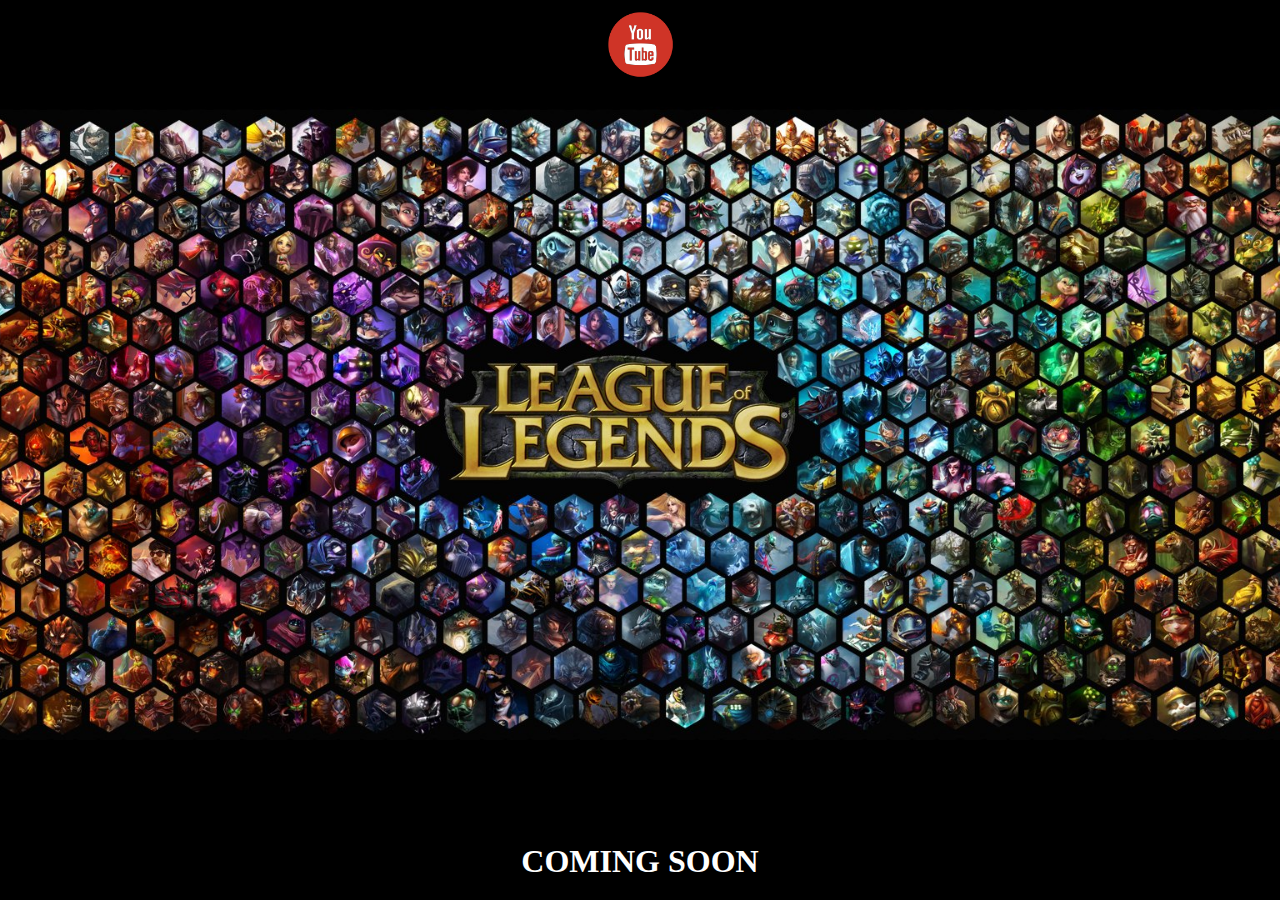
<file: index.html>
<!DOCTYPE html>
<html>
<head>
	<title>COMING SOON - SUTRIX CAMPER</title>
	<style>
		* {
			margin: 0px;
			padding: 0px;
		}
		html, body {
			width: 100%;
			height: 100%;
		}
		.coming {
			background-image: url(lol.jpg);
			background-size: cover;
			background-position: center center;
			background-repeat: no-repeat;
			width: 100%;
			height: 100%;
		}
		.coming .text {
			position: absolute;
			bottom: 20px;
			text-align: center;
			color: #ffffff;
			width: 100%;
		}
		.uchannel {
			text-align: center;
			position: absolute;
			top: 0px;
			left: 0px;
			width: 100%;
			padding: 8px 0;
		}
		.uchannel img{
			width: 72px;
			height: 72px;
			-webkit-transition: all 0.25s ease;
			-moz-transition: all 0.25s ease;
			transition: all 0.25s ease;
			-o-transition: all 0.25s ease;
		}
		.uchannel img:hover {
			-webkit-transform: scale(1.2);
			-moz-transform: scale(1.2);
			-o-transform: scale(1.2);
			transform: scale(1.2);
		}
	</style>
</head>
<body>
	<div class="coming">
		<h1 class="text">COMING SOON</h2>
		<a href="https://www.youtube.com/channel/UCdSyZS-aUCX3rdwJvrbowXg/playlists" class="uchannel">
			<img src="youtube-w.png">
		</a>
	</div>
</body>
</html>
</file>
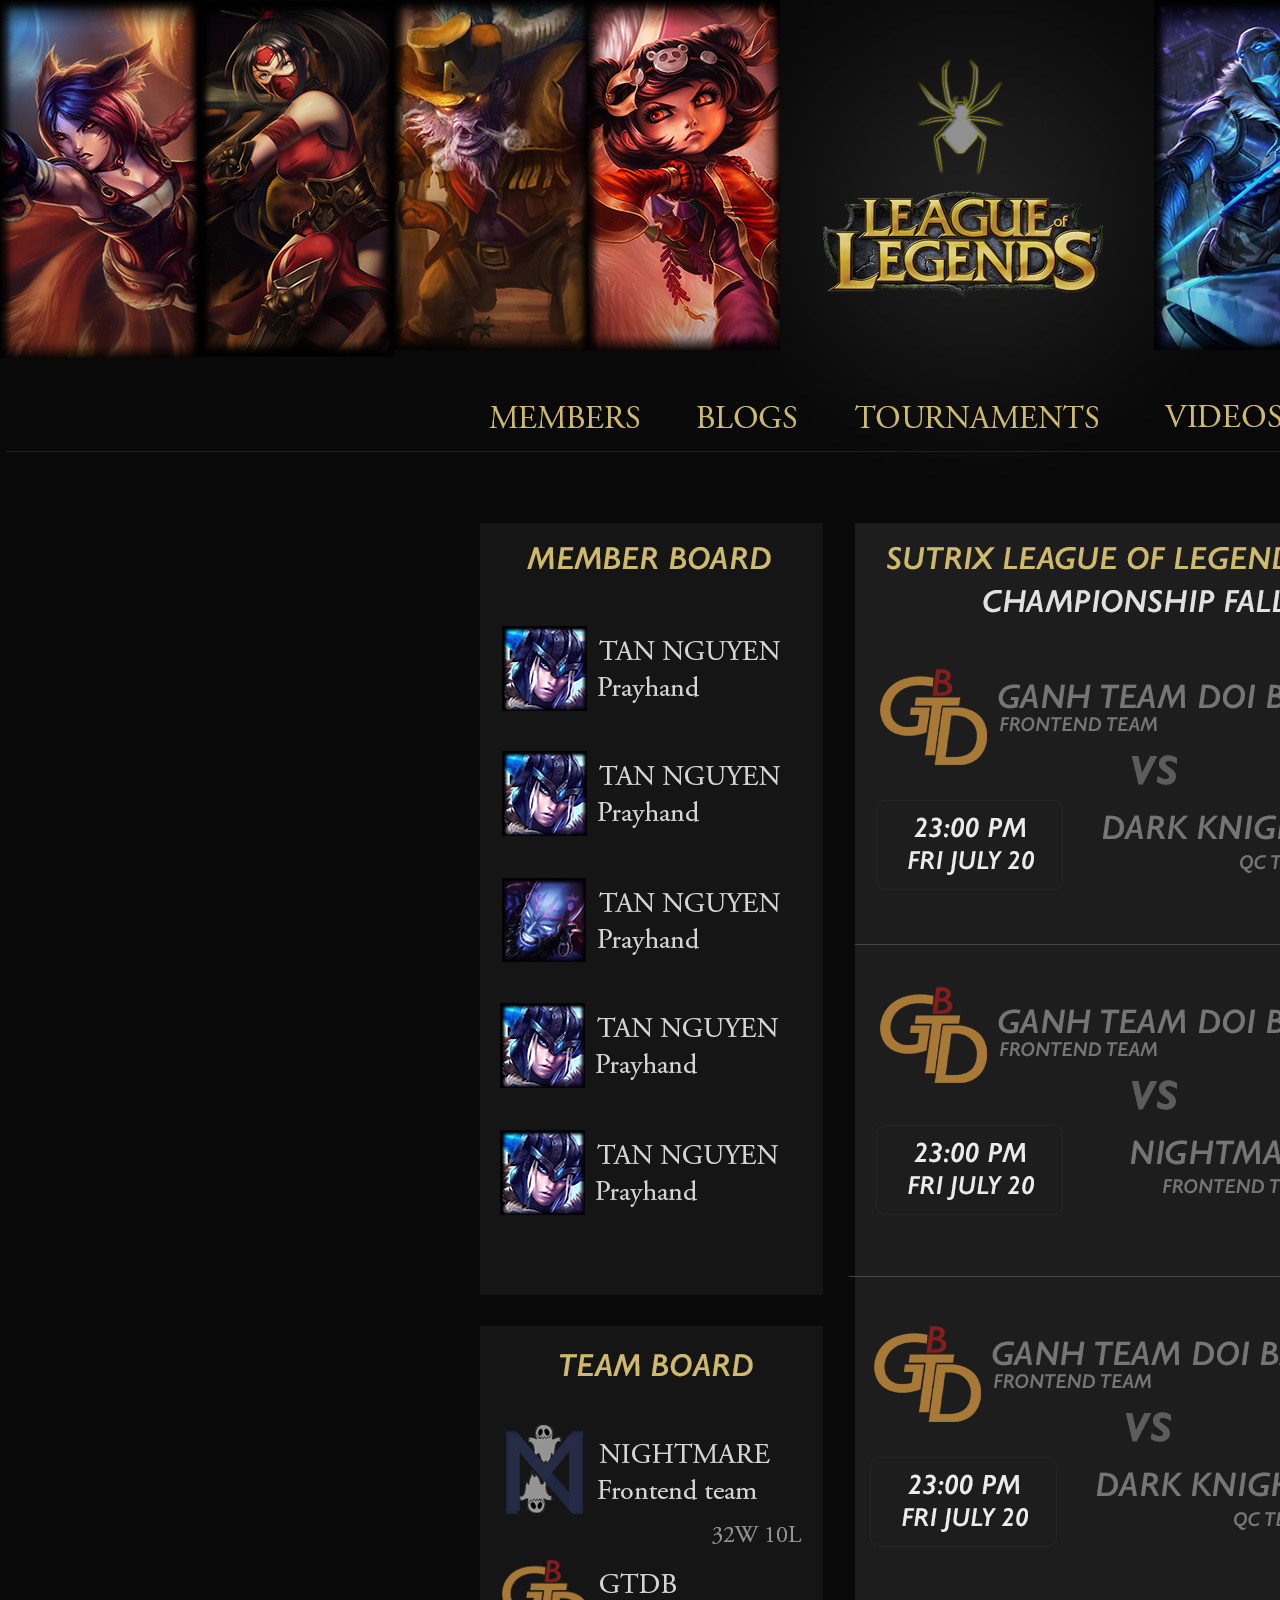
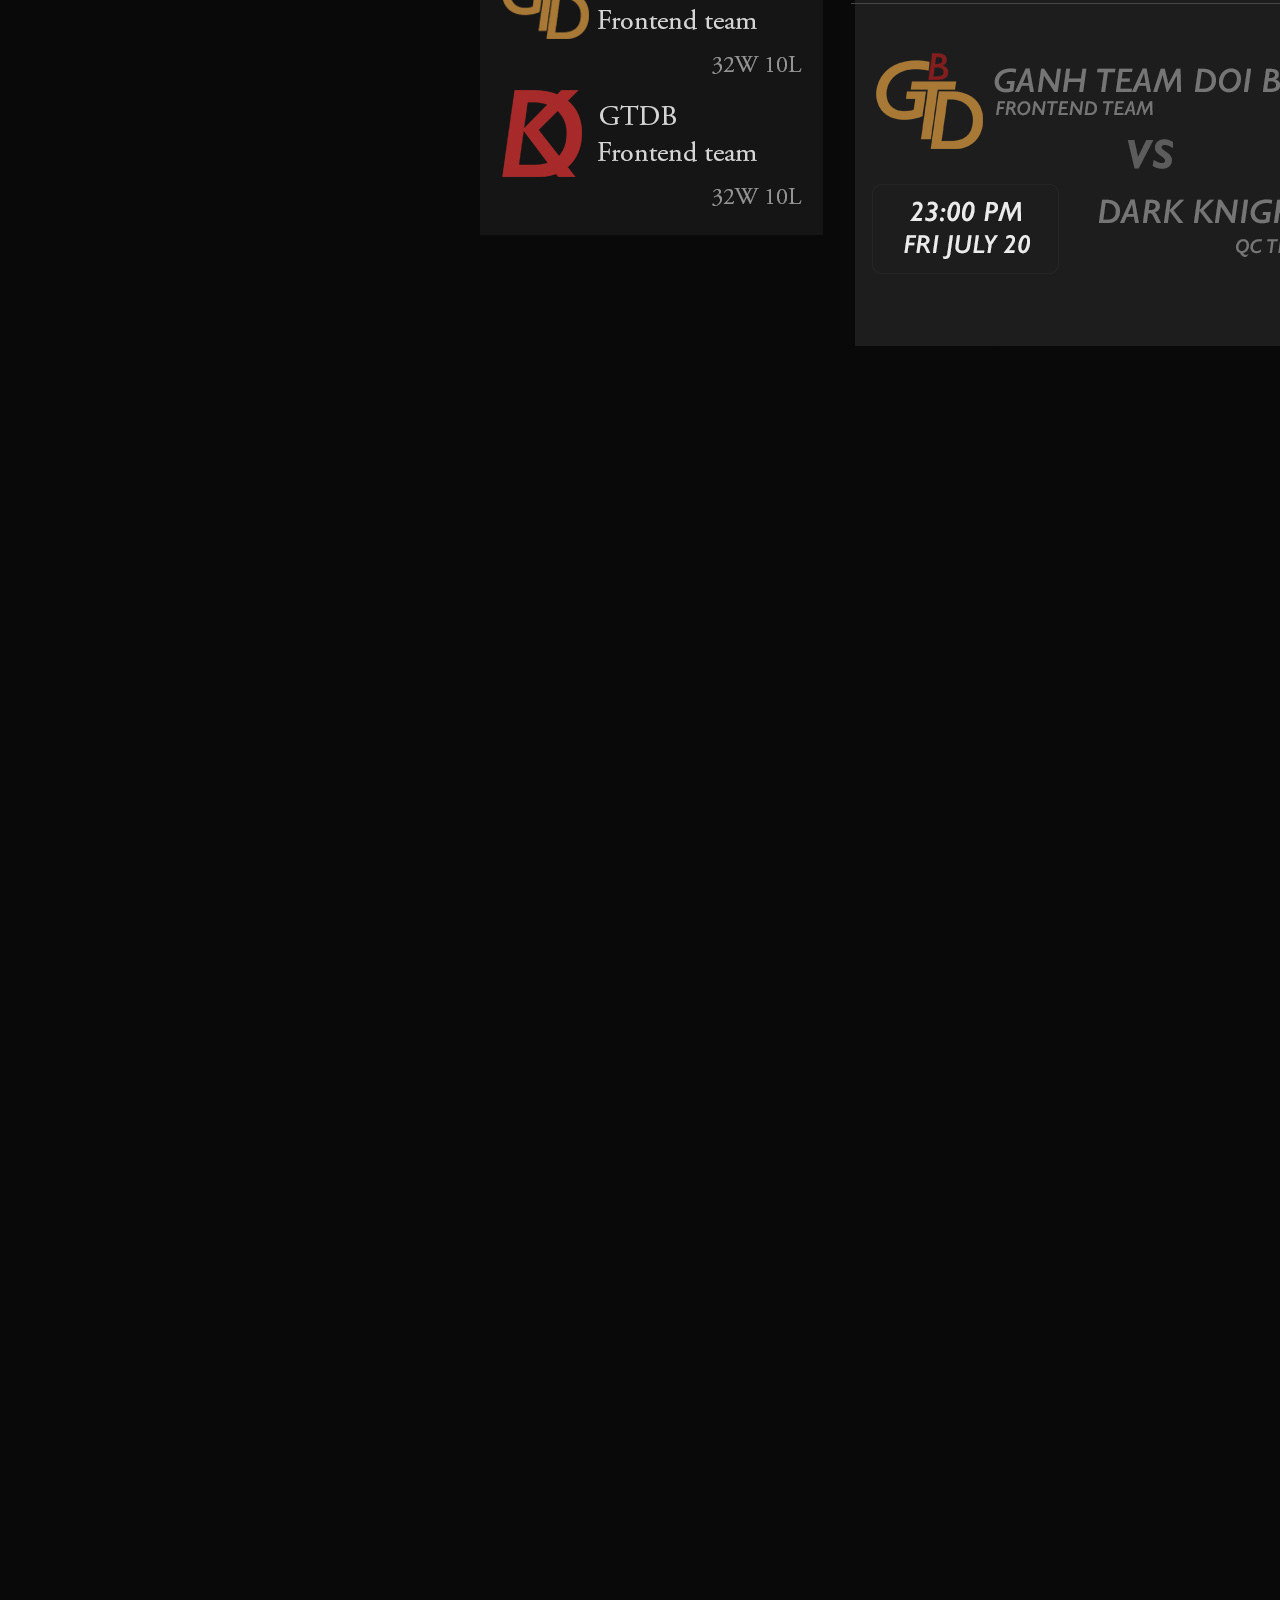
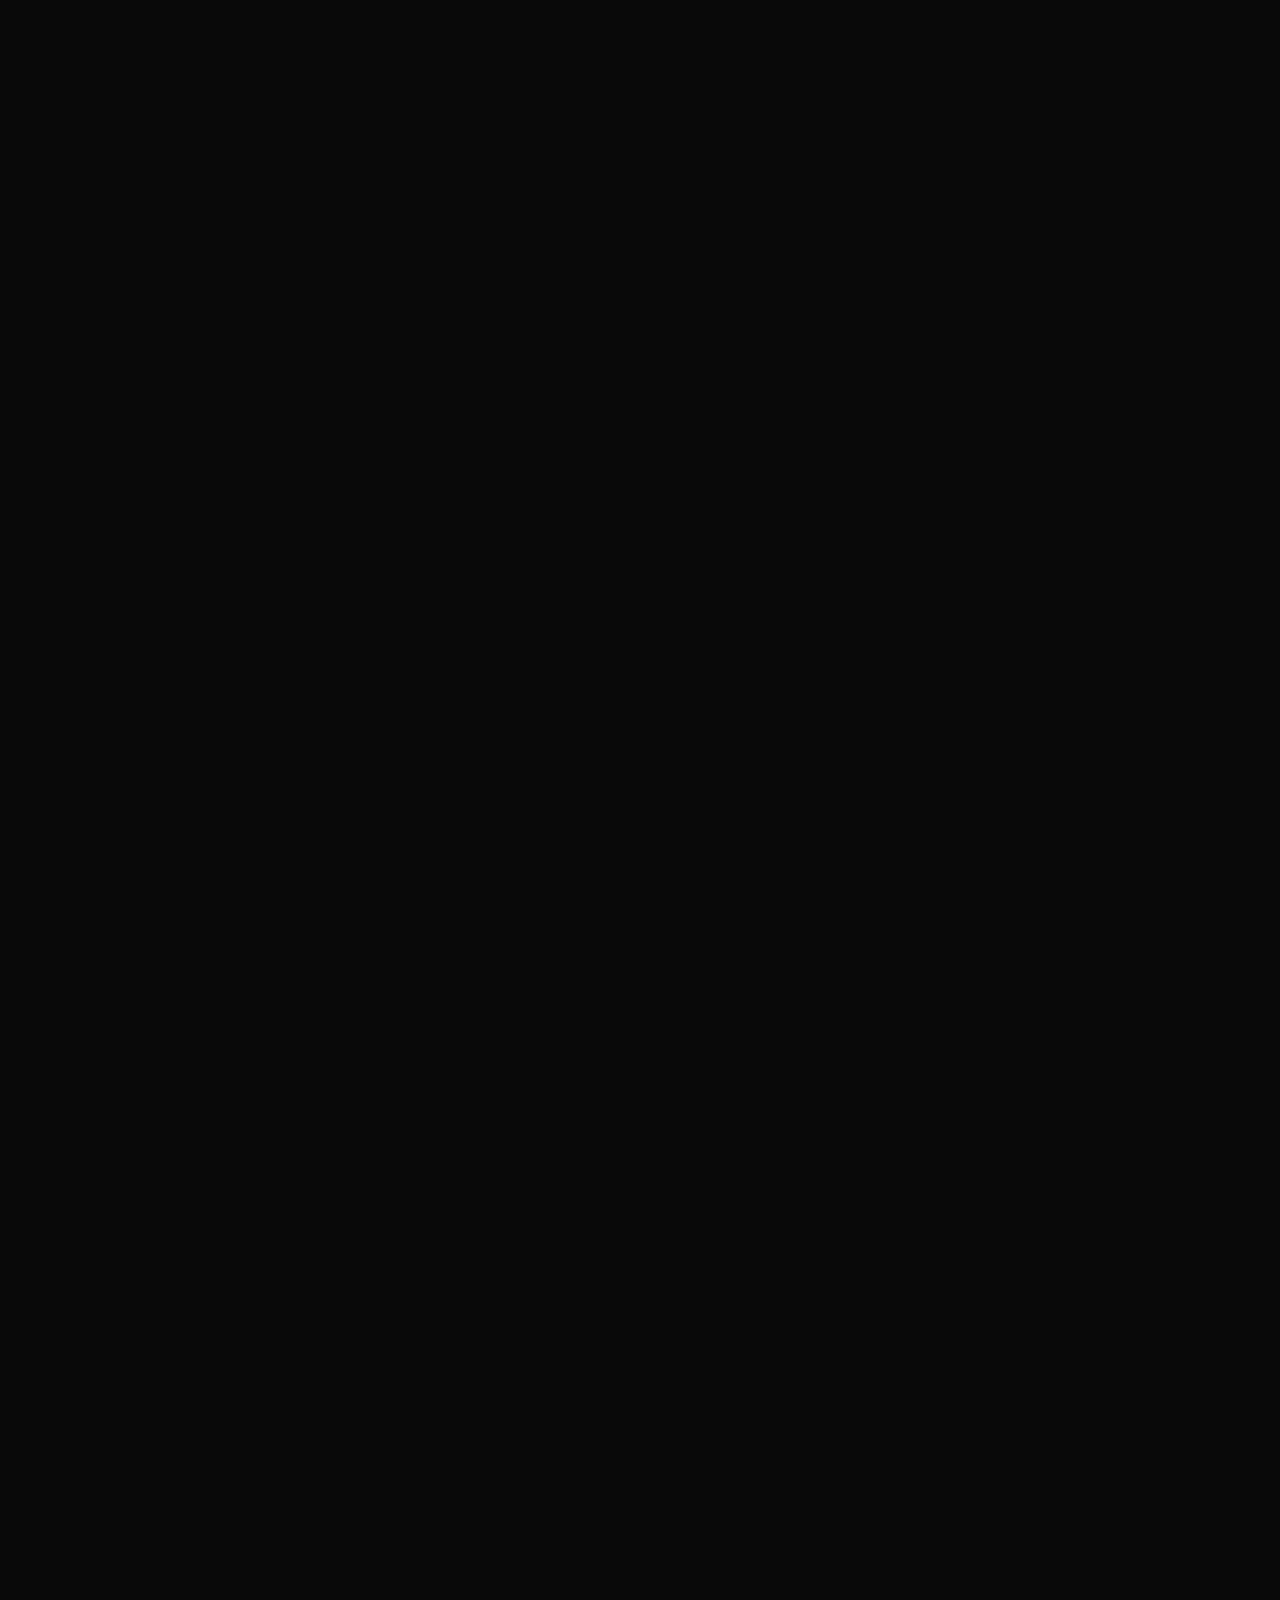
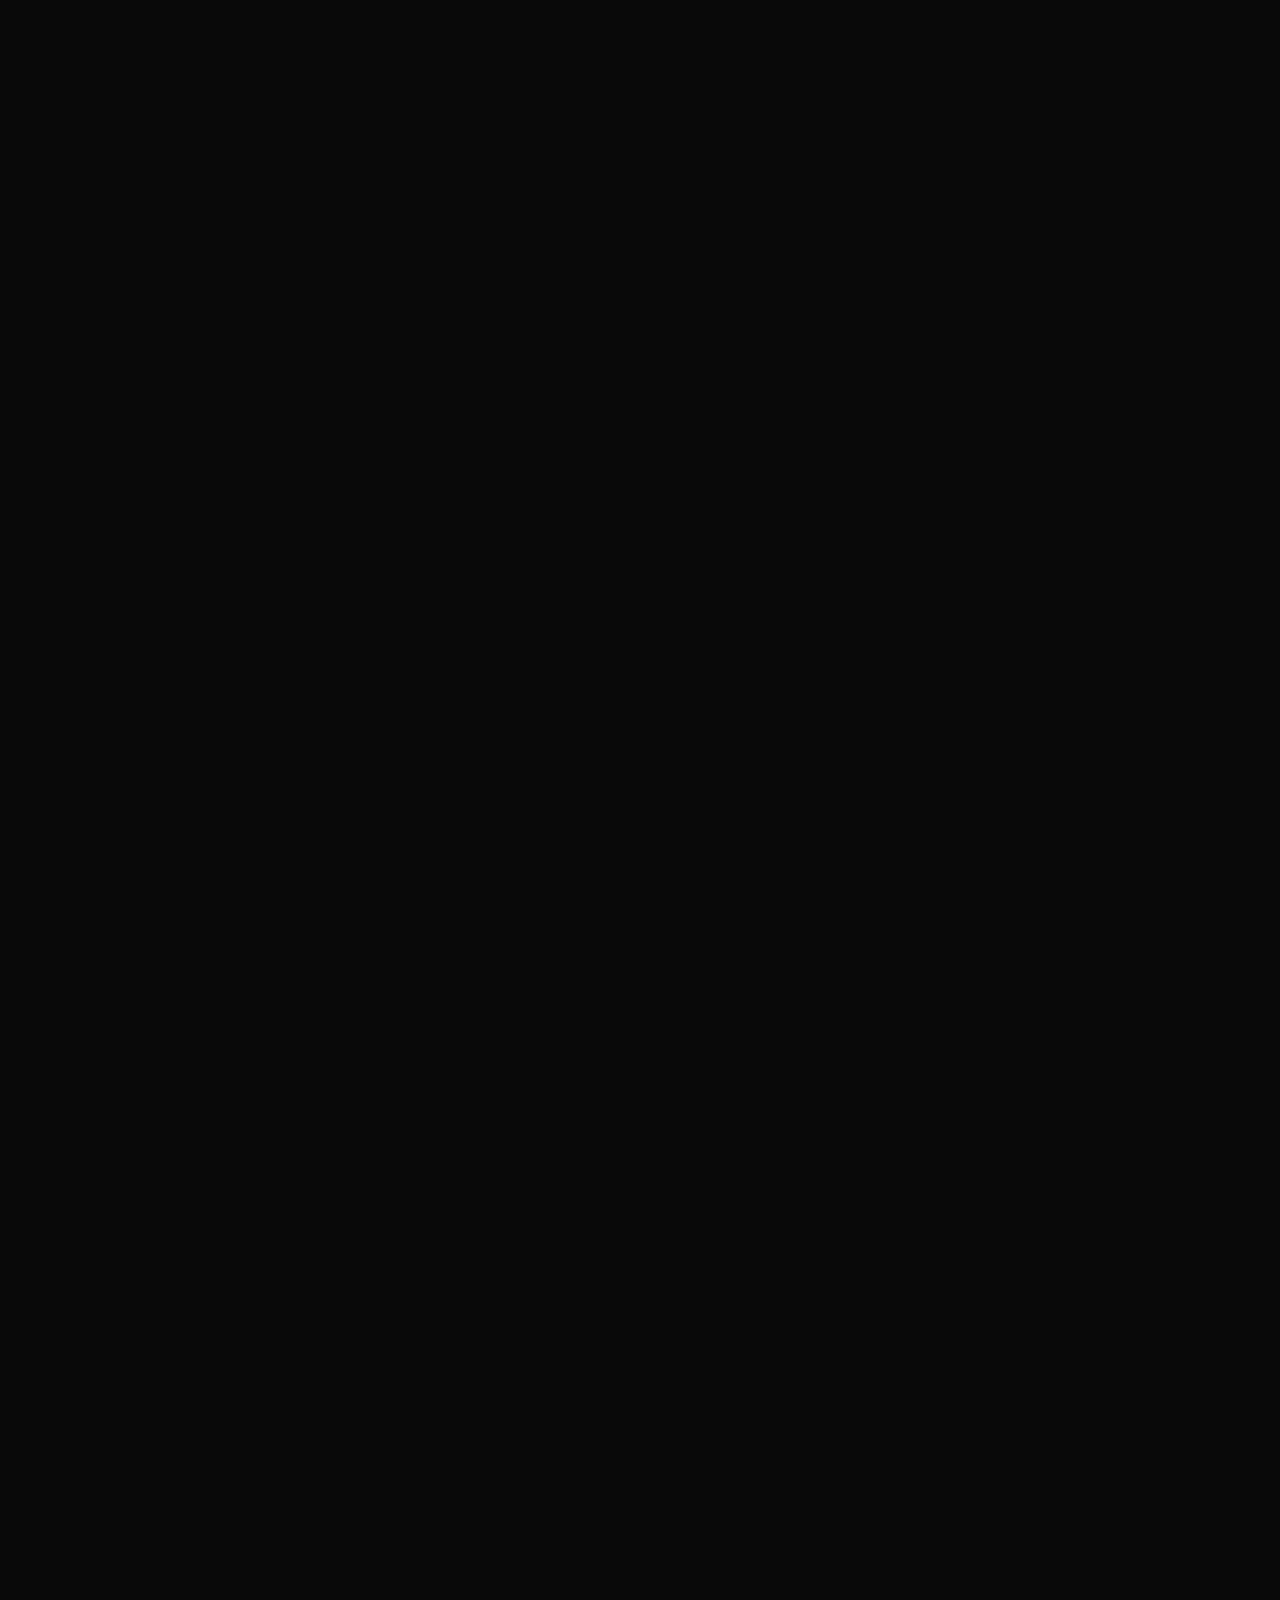
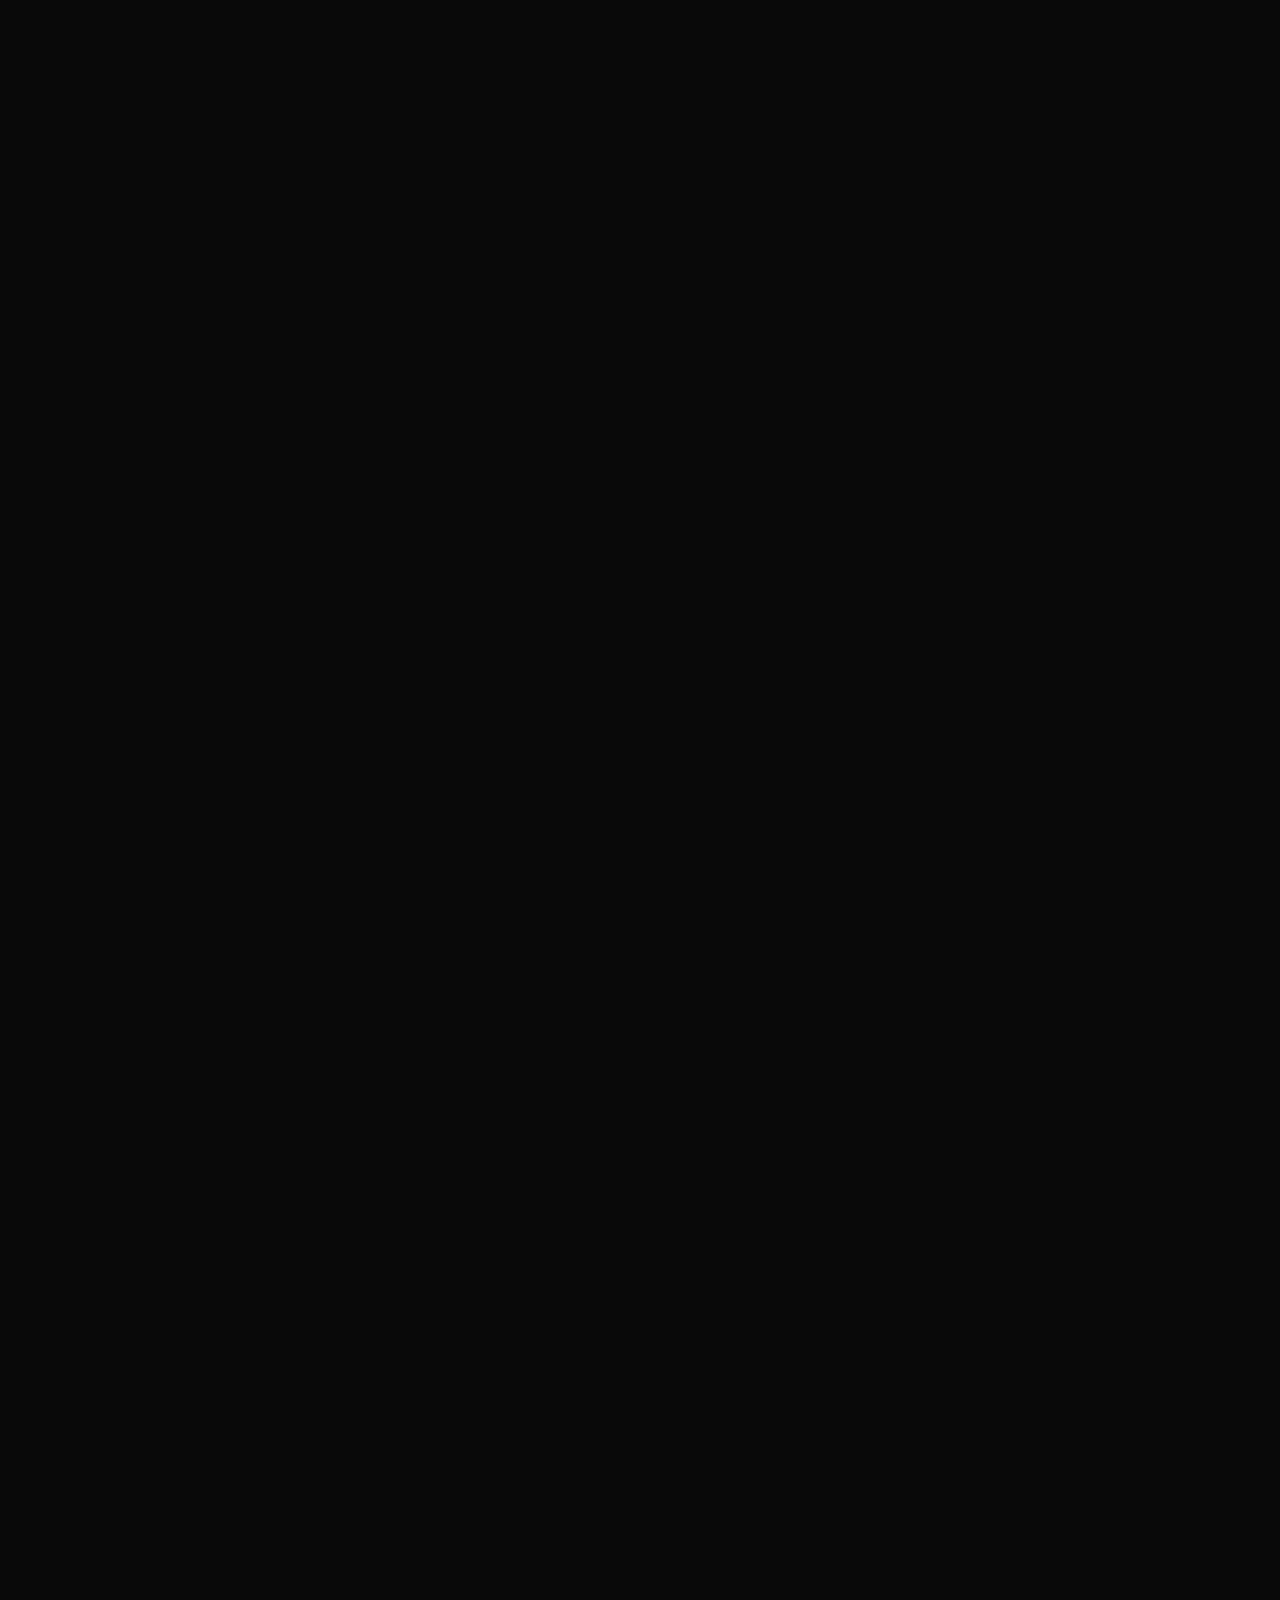
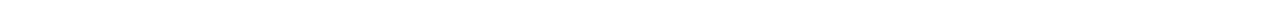
<file: homepage.html>
<!DOCTYPE html>
<html>
<head>
	<title></title>
	<style>
		*{
			padding: 0px;
			margin: 0px;
		}
		body, html {
			width: 100%;
			height: 100%;
		}
	</style>
</head>
<body>
<img src="images/homepage-ver1.jpg">
</body>
</html>
</file>
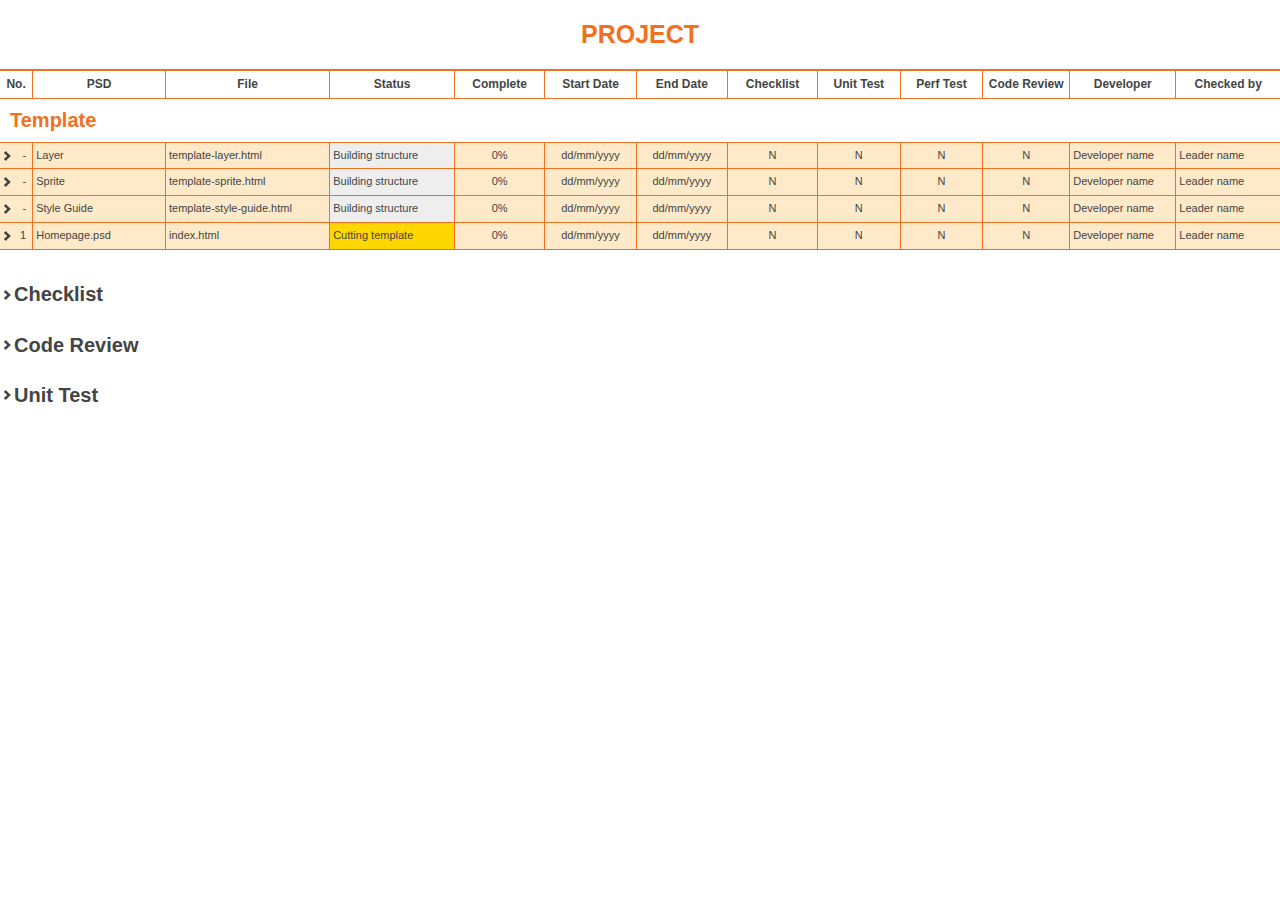
<file: version1/public/sitemap.html>
<!DOCTYPE html>
<html lang="en">
  <head>
    <meta charset="utf-8">
    <link rel="shortcut icon" href="favicon.ico" type="image/x-icon">
    <title>Sitemap</title>
    <style>
      .task {display: none;}
      .task.active {display: table-row;}
      a {display: block; color: #444; text-decoration: none;}
      a:hover {color: #f36f21;}
      *, *:before, *:after {-webkit-box-sizing: border-box; -moz-box-sizing: border-box; box-sizing: border-box;}
      body {margin: 0; font-family: Arial; font-size: 11px; color: #444;}
      table {border-collapse: collapse; border-spacing: 0;}
      .table {width: 100%; margin: 0 auto 20px;}
      .table caption {padding: 20px 10px; font-weight: bold; font-size: 25px; color: #f36f21; text-transform: uppercase;}
      .table tr > th, .table tr > td {padding: 5px 3px; line-height: 1.428571429; vertical-align: top; border-bottom: 1px solid #f36f21;}
      .table thead > tr > th {font-size: 12px;}
      .table thead tr:first-child th {vertical-align: middle; border-top: 2px solid #f36f21;}
      .table .template > td:first-child, .list h2 a {background-image: url([data-uri]); background-repeat: no-repeat; background-position: 4px center;}
      .table .template.active > td:first-child, .list h2 a.active {background-image: url([data-uri]);}
      .table .template > td, .table .template > th {background-color: #fee9c8;}
      .table tr > td, .table tr > th {border-left: 1px solid #f36f21;}
      .table tr > td:first-child, .table tr > th:first-child {border-left: none;}
      .table .title {padding: 7px 10px; border-top: 1px solid #f36f21;}
      .table .title strong {font-size: 20px; color: #f36f21;}
      .table .number {width: 35px; text-align: center;}
      .table td.number {padding-left: 12px; padding-right: 6px; text-align: right;}
      .table .psd {width: 150px;}
      .table .file {width: 200px;}
      .table .status {width: 150px;}
      .table .complete {width: 100px; text-align: center;}
      .table .date {width: 100px; text-align: center;}
      .table .validated {width: 100px; text-align: center;}
      .table .developer {width: 120px;}
      .table .checked-by {width: 120px;}
      .table .template .reading {background-color: #ee82ee;}
      .table .template .building {background-color: #eeeeee;}
      .table .template .waiting {background-color: #ffff00;}
      .table .template .modifying {background-color: #ffa500;}
      .table .template .pending {background-color: #ff8080;}
      .table .template .cutting {background-color: #ffd700;}
      .table .template .integrating {background-color: #00ffff;}
      .table .template .checked {background-color: #9acd32;}
      .table .template .out-of-scope {background-color: #969696;}
      .list {overflow: hidden;}
      .list h2 a {padding: 0 6px 0 14px; font-size: 20px; }
      .list h2 a.active {color: #f36f21;}
      .list .content {padding: 7px 10px;}
      .list .col {float: left; width: 50%;}
      .list .col dt {font-size: 12px; font-weight: bold; padding: 0 0 10px 0;}
      .list .col dd {display: list-item; list-style-type: disc; font-size: 11px; padding: 3px 0;}
      .list .col a {display: inline;}
    </style>
    <script src="js/modernizr.js"></script>
    <script src="js/libs.js"></script>
    <script>
      $(document).ready(function(){
        $('.template').click(function(){
          $(this).closest('tr').toggleClass('active').nextUntil('.template').filter('.task').toggleClass('active');
        }).find('.status').each(function(){
          switch($(this).text()){
            case 'Reading specification':
              $(this).addClass('reading');
              break;
            case 'Building structure':
            case 'Building function':
              $(this).addClass('building');
              break;
            case 'Waiting for PSD':
              $(this).addClass('waiting');
              break;
            case 'Modifying follow new PSD':
              $(this).addClass('modify');
              break;
            case 'Pending for information':
              $(this).addClass('pending');
              break;
            case 'Cutting template':
              $(this).addClass('cutting');
              break;
            case 'Integrating template':
              $(this).addClass('integrating');
              break;
            case 'Checked and validated':
              $(this).addClass('checked');
              break;
            case 'Out of scope':
              $(this).addClass('out-of-scope');
              break;
          }
        });
        $('.list .content').hide();
        $('.list h2 a').click(function(){
          $(this).toggleClass('active').closest('h2').next('.content').slideToggle();
        });
      });
    </script>
  </head>
  <body>
    <table class="table">
      <caption>Project</caption>
      <thead>
        <tr>
          <th class="number">No.</th>
          <th class="psd">PSD</th>
          <th class="file">File</th>
          <th title="Reading specification
Building structure
Waiting for PSD
Modifying follow new PSD
Pending for information
Cutting template
Integrating template
Checked and validated
Out of scope" class="status">Status</th>
          <th class="complete">Complete</th>
          <th class="date">Start Date</th>
          <th class="date">End Date</th>
          <th class="validated">Checklist</th>
          <th class="validated">Unit Test</th>
          <th class="validated">Perf Test</th>
          <th class="validated">Code Review</th>
          <th class="developer">Developer</th>
          <th class="checked-by">Checked by</th>
        </tr>
      </thead>
      <tbody>
        <tr>
          <td colspan="13" class="title"><strong>Template</strong></td>
        </tr>
        <tr class="template">
          <td class="number">-</td>
          <td class="psd">Layer</td>
          <td class="file"><a href="template-layer.html">template-layer.html</a></td>
          <td class="status">Building structure</td>
          <td class="complete">0%</td>
          <td class="date">dd/mm/yyyy</td>
          <td class="date">dd/mm/yyyy</td>
          <td class="validated">N</td>
          <td class="validated">N</td>
          <td class="validated">N</td>
          <td class="validated">N</td>
          <td class="developer">Developer name</td>
          <td class="checked-by">Leader name</td>
        </tr>
        <tr class="template">
          <td class="number">-</td>
          <td class="psd">Sprite</td>
          <td class="file"><a href="template-sprite.html">template-sprite.html</a></td>
          <td class="status">Building structure</td>
          <td class="complete">0%</td>
          <td class="date">dd/mm/yyyy</td>
          <td class="date">dd/mm/yyyy</td>
          <td class="validated">N</td>
          <td class="validated">N</td>
          <td class="validated">N</td>
          <td class="validated">N</td>
          <td class="developer">Developer name</td>
          <td class="checked-by">Leader name</td>
        </tr>
        <tr class="template">
          <td class="number">-</td>
          <td class="psd">Style Guide</td>
          <td class="file"><a href="template-style-guide.html">template-style-guide.html</a></td>
          <td class="status">Building structure</td>
          <td class="complete">0%</td>
          <td class="date">dd/mm/yyyy</td>
          <td class="date">dd/mm/yyyy</td>
          <td class="validated">N</td>
          <td class="validated">N</td>
          <td class="validated">N</td>
          <td class="validated">N</td>
          <td class="developer">Developer name</td>
          <td class="checked-by">Leader name</td>
        </tr>
        <tr class="template">
          <td class="number">1</td>
          <td class="psd">Homepage.psd</td>
          <td class="file"><a href="index.html">index.html</a></td>
          <td class="status">Cutting template</td>
          <td class="complete">0%</td>
          <td class="date">dd/mm/yyyy</td>
          <td class="date">dd/mm/yyyy</td>
          <td class="validated">N</td>
          <td class="validated">N</td>
          <td class="validated">N</td>
          <td class="validated">N</td>
          <td class="developer">Developer name</td>
          <td class="checked-by">Leader name</td>
        </tr>
        <tr class="task">
          <td colspan="3">Comment for task 1</td>
          <td class="status">Cutting template</td>
          <td class="complete">0%</td>
          <td class="date">dd/mm/yyyy</td>
          <td class="date">dd/mm/yyyy</td>
          <td class="validated">N</td>
          <td class="validated">N</td>
          <td class="validated">N</td>
          <td class="validated">N</td>
          <td class="developer">Developer name</td>
          <td class="checked-by">Leader name</td>
        </tr>
        <tr class="task">
          <td colspan="3">Comment for task 2</td>
          <td class="status">Cutting template</td>
          <td class="complete">0%</td>
          <td class="date">dd/mm/yyyy</td>
          <td class="date">dd/mm/yyyy</td>
          <td class="validated">N</td>
          <td class="validated">N</td>
          <td class="validated">N</td>
          <td class="validated">N</td>
          <td class="developer">Developer name</td>
          <td class="checked-by">Leader name</td>
        </tr>
      </tbody>
    </table>
    <article class="list">
      <h2><a href="javascript:void(0);">Checklist</a></h2>
      <div class="content">
        <div class="col">
          <dl>
            <dt>Top Rules</dt>
            <dd>You must report project status and timing daily</dd>
            <dd>You must follow Git rules</dd>
            <dd>You must follow Code conventions</dd>
            <dd>You must not copy and paste code, only use source code manager has approved</dd>
            <dd>You must perform functional test of your code, do boundary and branch test</dd>
            <dd>You must follow design, storyboard, requirement and schedule provided by manager</dd>
            <dd>If requirement is not 100% clear, you must ask, never assume</dd>
            <dd>Raise issue to manager as soon as possible</dd>
            <dd>Do not copy or send code offsite, all code is owned by Sutrix client</dd>
            <dd>Never test on client’s production environment</dd>
            <dd>Golden rule: Complete your work on time with high quality</dd>
          </dl>
          <dl>
            <dt>General</dt>
            <dd>The page is validated by W3C</dd>
            <dd>The page is checked on big screen resolution</dd>
            <dd>The page is checked on supported browsers</dd>
            <dd>The links and buttons should have rollover effects</dd>
            <dd>Put CSS at top</dd>
            <dd>Put Javascript at bottom</dd>
            <dd>Using CSS Sprite for images</dd>
            <dd>Check Y!Slow / PageSpeed tool at least grade B</dd>
            <dd>Create libraries for special text fonts, images, banners and backgrounds</dd>
            <dd>No Javascript error message on supported browsers</dd>
            <dd>The forms must have validation functions</dd>
            <dd>Input restriction follow the requirements in the storyboard</dd>
            <dd>Avoid script inside HTML file, use external JS file</dd>
            <dd>Flash detection is required</dd>
          </dl>
          <dl>
            <dt>Working Space</dt>
            <dd>Draft files must be removed at the end of day</dd>
            <dd>Files are placed in the correspondent folders</dd>
            <dd>Source code must be committed to GIT</dd>
          </dl>
        </div>
        <div class="col">
          <dl>
            <dt>Source Code</dt>
            <dd>Source code must not contain any words related to Sutrixmedia</dd>
            <dd>No Sutrix text in source code</dd>
            <dd>No Vietnamese text in source code</dd>
            <dd>No Developer Name or Email in source code</dd>
          </dl>
          <dl>
            <dt>HTML Source</dt>
            <dd>The structure supports dynamic content</dd>
            <dd>The HTML code is well structured and semantic</dd>
            <dd>Do not scale images in HTML</dd>
            <dd>Each image has a relevant ALT attribute</dd>
            <dd>Each link and input button has a relevant TITLE attribute</dd>
            <dd>Favicon is set on each page</dd>
            <dd>Each page has a unique title</dd>
            <dd>Avoid using TABLE tag, should be change to DIV tag</dd>
            <dd>Contact and meeting information use microformats</dd>
            <dd>For .Net project: use one form, prefer CLASS selector than ID selector</dd>
          </dl>
          <dl>
            <dt>CSS Source</dt>
            <dd>Make sure the page has CSS print</dd>
            <dd>Each section in the CSS file must have comment</dd>
            <dd>CSS code is well structured and avoid CSS hack</dd>
            <dd>Avoid using @import, !important</dd>
          </dl>
          <dl>
            <dt>JavaScript Source</dt>
            <dd>Global objects should exist in namespaces</dd>
            <dd>Variables and functions should be declared before used</dd>
            <dd>Remove unused variables and functions</dd>
            <dd>Avoid using eval / classic alert function</dd>
            <dd>Use GET method for Ajax request</dd>
            <dd>Ajax call should have loading icon</dd>
            <dd>Include necessary JS file only</dd>
          </dl>
        </div>
      </div>
    </article>
    <article class="list">
      <h2><a href="javascript:void(0);">Code Review</a></h2>
      <div class="content">
        <div class="col">
          <dl>
            <dt>HTML Source</dt>
            <dd>Check for layout, alignment, spacing, padding</dd>
            <dd>Code does not contain inline JavaScript event listeners</dd>
            <dd>Code does not contain inline style attributes</dd>
            <dd>Code does not contain deprecated elements &amp; attributes</dd>
            <dd>Code does not use all caps or all lowercase title</dd>
            <dd>Page begins with a valid DTD (HTML5 doctype)</dd>
            <dd>Code is indented using 2 spaces</dd>
            <dd>Code is semantic</dd>
            <dd>Tags and attributes are in lowercase</dd>
            <dd>Tags are closed and nested properly</dd>
            <dd>Tables are only used to display tabular data</dd>
            <dd>Element IDs are unique</dd>
            <dd>Code validates against the W3C validator</dd>
            <dd>Code validates against WCAG level 2</dd>
            <dd>Form elements are paired with labels elements containing the for attribute</dd>
            <dd>Form label / input pairs are wrapped with a block level element</dd>
            <dd>Forms are logically arranged within fieldsets</dd>
            <dd>Page has a proper outline (H1-H6 order)</dd>
            <dd>Alt attributes exist on all img elements</dd>
            <dd>Events and styles applied to :hover are also applied to :focus</dd>
            <dd>Tabindex order is logical and intuitive</dd>
            <dd>Appropriate use of HTML inputs (e.g. email, phone) to trigger corresponding on-screen keyboards</dd>
          </dl>
          <dl>
            <dt>CSS Source</dt>
            <dd>Consistent naming conventions are used</dd>
            <dd>CSS validates against the W3C validator</dd>
            <dd>CSS sprites are used to combine images</dd>
            <dd>CSS shorthand is used for properties that support it</dd>
          </dl>
          <dl>
            <dt>Code Review Tools</dt>
            <dd>DOM Monster bookmarklet @ <a href="http://mir.aculo.us/dom-monster" target="_blank">http://mir.aculo.us/dom-monster</a></dd>
            <dd>Link Checker @ <a href="http://validator.w3.org/checklink" target="_blank">http://validator.w3.org/checklink</a></dd>
            <dd>HTML: W3C HTML validator @ <a href="http://validator.w3.org" target="_blank">http://validator.w3.org</a></dd>
            <dd>CSS: W3C CSS validator @ <a href="http://jigsaw.w3.org/css-validator" target="_blank">http://jigsaw.w3.org/css-validator</a></dd>
            <dd>CSS: CSSLint @ <a href="http://csslint.net" target="_blank">http://csslint.net</a></dd>
            <dd>JavaScript: JSLint @ <a href="http://www.jslint.com" target="_blank">http://www.jslint.com</a></dd>
            <dd>JavaScript: JSHint @ <a href="http://www.jshint.com" target="_blank">http://www.jshint.com</a></dd>
            <dd>Performance: YSlow @ <a href="http://developer.yahoo.com/yslow" target="_blank">http://developer.yahoo.com/yslow</a></dd>
            <dd>Performance: PageSpeed @ <a href="https://developers.google.com/speed/pagespeed" target="_blank">https://developers.google.com/speed/pagespeed</a></dd>
            <dd>Accessibility: CynthiaSays @ <a href="http://www.cynthiasays.com" target="_blank">http://www.cynthiasays.com</a></dd>
            <dd>Accessibility: AChecker @ <a href="http://achecker.ca/checker/index.php" target="_blank">http://achecker.ca</a></dd>
          </dl>
        </div>
        <div class="col">
          <dl>
            <dt>JavaScript Source</dt>
            <dd>No syntax/runtime errors and warnings in the code</dd>
            <dd>No deprecated functions in the code</dd>
            <dd>A method should not be larger than 40 lines of code. The basic idea is always a function should be viewable in single screen without scrolling</dd>
            <dd>Check that each function is doing only a single thing. That is never function named createCustomer should delete the existing customer and create it again</dd>
            <dd>Always try to initialize the variable before using that in a function</dd>
            <dd>Always try to use constants in the left hand side of the comparison. That is instead of doing if (variable == 2) always use if (2 == variable)</dd>
            <dd>If function returns something, there is a return method in all cases</dd>
            <dd>Make sure user input is checked for value</dd>
            <dd>No magic numbers. There should be no magic numbers like 6, 10, etc… Any numbers like this should be define as a constant. And Constants should be well commented about the purpose</dd>
            <dd>Always try to have unit test for the new piece of code. In ideal condition we should have 100% unit test coverage</dd>
            <dd>No functions or variables in the global namespace</dd>
            <dd>Write efficient code, especially in loops</dd>
            <dd>Don't append to the DOM in a loop. If possible do not read from it. It’s slow</dd>
            <dd>Keep style in css, use classes</dd>
            <dd>Use the best jQuery selector if possible</dd>
            <dd>Don't select an object in jQuery more than once, use chaining or put it in a variable</dd>
            <dd>Minimize http requests</dd>
            <dd>Validate user input before making http requests</dd>
            <dd>Don't use jQuery $.each</dd>
            <dd>Handle specific errors</dd>
            <dd>Provide the user with enough info to remedy the situation when errors occur if possible</dd>
            <dd>Don't put an else right after a return. Delete the else, it's unnecessary and increases indentation level</dd>
            <dd>Use two spaces for indentation</dd>
            <dd>When fixing a problem, check to see if the problem occurs elsewhere in the same file, and fix it everywhere if possible</dd>
            <dd>End the file with a newline</dd>
            <dd>Declare local variables as near to their use as possible</dd>
            <dd>Do not compare x == true or x == false. Use (x) or (!x) instead. x == true, in fact, is different from if (x)! Compare objects to null, numbers to 0 or strings to "" if there is chance for confusion</dd>
            <dd>Make sure that your code doesn't generate any strict JavaScript warnings, such as duplicate variable declaration, mixing return; with return value; and undeclared variables or members</dd>
            <dd>Use [value1, value2] to create a JavaScript array in preference to using new Array(value1, value2)</dd>
            <dd>Use {key1: value1, key2: value2} to create a JavaScript object</dd>
            <dd>If having defined a constructor you need to assign default properties it is preferred to assign an object literal to the prototype property</dd>
            <dd>Use regular expressions, but use them wisely</dd>
            <dd>Code has been run through JSLint @ <a href="http://jslint.com" target="_blank">http://jslint.com</a> or JSHint @ <a href="http://jshint.com" target="_blank">http://jshint.com</a></dd>
          </dl>
        </div>
      </div>
    </article>
    <article class="list">
      <h2><a href="javascript:void(0);">Unit Test</a></h2>
      <div class="content">
        <div class="col">
          <dl>
            <dt>HTML</dt>
            <dd>Test on cross browsers</dd>
            <dd>Test on different resolutions</dd>
            <dd>Test on real devices</dd>
            <dd>Test on CSS disabled</dd>
            <dd>Use HTMLHint</dd>
          </dl>
          <dl>
            <dt>CSS</dt>
            <dd>Check pixel perfect</dd>
            <dd>Use CSSLint</dd>
          </dl>
        </div>
        <div class="col">
          <dl>
            <dt>JavaScript</dt>
            <dd>Use JSHint</dd>
            <dd>Use Qunit</dd>
            <dd>Use Jasmine</dd>
          </dl>
        </div>
      </div>
    </article>
    <!--[if lt IE 8]><p class="browsehappy">You are using an <strong>outdated</strong> browser. Please <a href="http://browsehappy.com/">upgrade your browser</a> to improve your experience.</p><![endif]-->
    <noscript>JavaScript is off. Please enable to view full site.</noscript>
  </body>
</html>
</file>
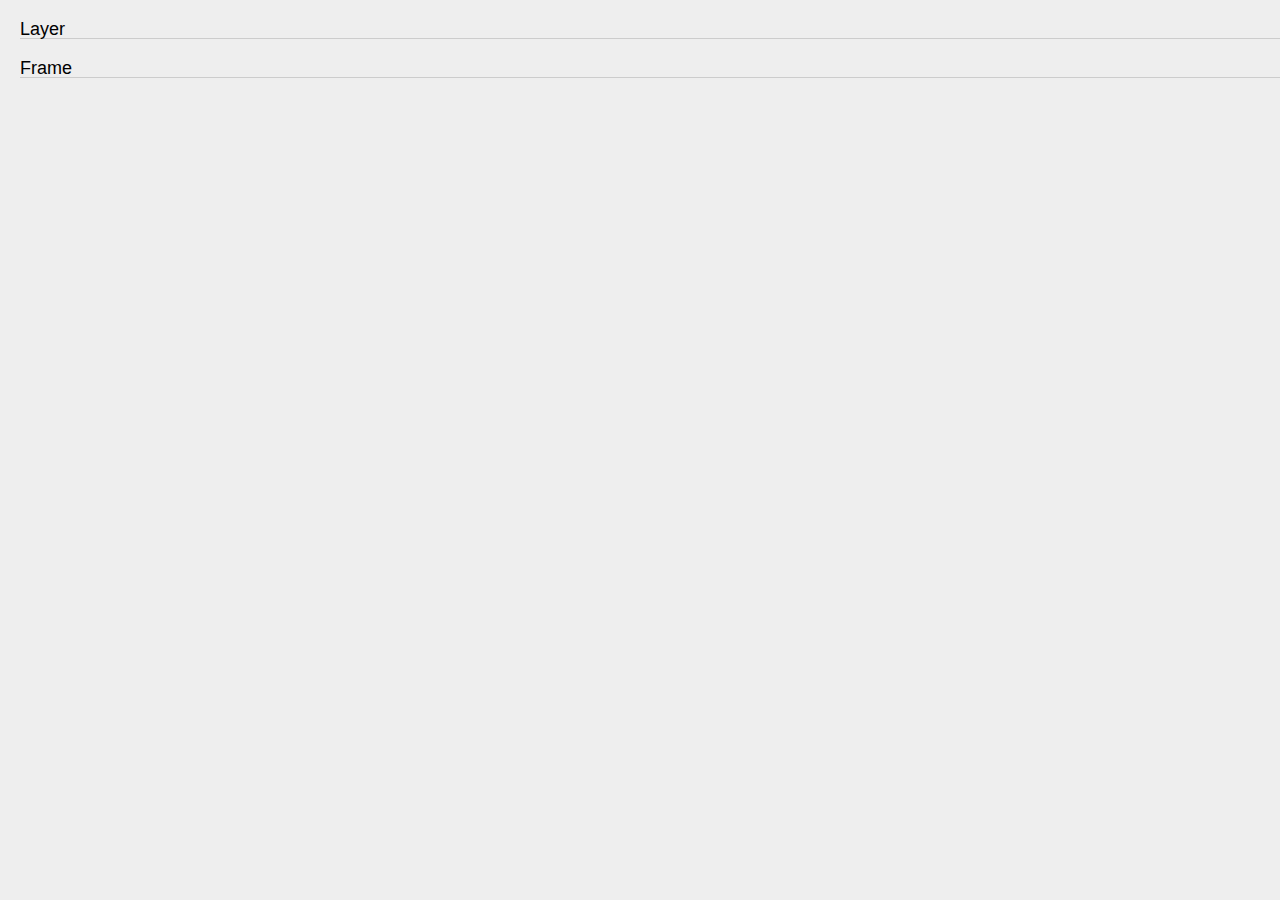
<file: version1/public/template-layer.html>
<!DOCTYPE html>
<html lang="en" class="no-js">
  <head>
    <meta charset="utf-8">
    <title>Layer</title>
    <meta name="description" content="">
    <meta name="keywords" content="">
    <meta name="robots" content="noindex, nofollow">
    <meta name="author" content="">
    <meta name="viewport" content="width=device-width, minimal-ui">
    <link rel="shortcut icon" href="favicon.ico" type="image/x-icon">
    <link rel="stylesheet" href="css/style.css">
    <!--[if lt IE 8]><link rel="stylesheet" href="css/ie.css"><![endif]-->
    <link rel="stylesheet" href="css/print.css" media="print">
    <style>
      #template {margin: 20px; background: #eee;}
      h2 {margin: 20px 0; border-bottom: 1px solid #ccc; font-weight: normal;}
      .group-1 {overflow: hidden;}
    </style>
    <script src="js/modernizr.js"></script>
  </head>
  <body id="template">
    <h2>Layer</h2>
    <h2>Frame</h2>
    <script src="js/l10n.js"></script>
    <script src="js/libs.js"></script>
    <script src="js/script.js"></script>
    <!--[if lt IE 8]><p class="browsehappy">You are using an <strong>outdated</strong> browser. Please <a href="http://browsehappy.com/">upgrade your browser</a> to improve your experience.</p><![endif]-->
    <noscript>JavaScript is off. Please enable to view full site.</noscript>
  </body>
</html>
</file>
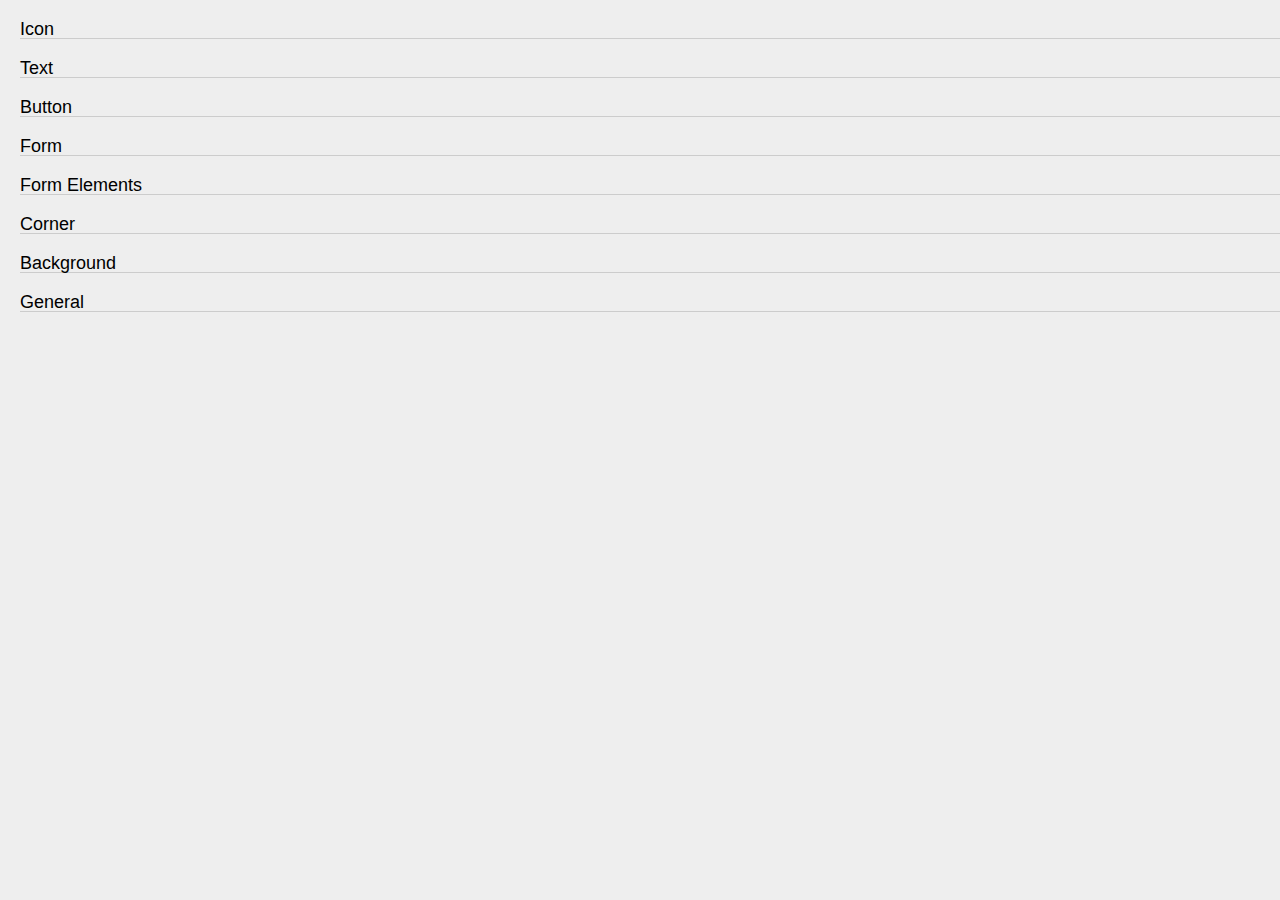
<file: version1/public/template-sprite.html>
<!DOCTYPE html>
<html lang="en" class="no-js">
  <head>
    <meta charset="utf-8">
    <title>Sprite</title>
    <meta name="description" content="">
    <meta name="keywords" content="">
    <meta name="robots" content="noindex, nofollow">
    <meta name="author" content="">
    <meta name="viewport" content="width=device-width, minimal-ui">
    <link rel="shortcut icon" href="favicon.ico" type="image/x-icon">
    <link rel="stylesheet" href="css/style.css">
    <!--[if lt IE 8]><link rel="stylesheet" href="css/ie.css"><![endif]-->
    <link rel="stylesheet" href="css/print.css" media="print">
    <style>
      #template {margin: 20px; background: #eee;}
      h2 {margin: 20px 0; border-bottom: 1px solid #ccc; font-weight: normal;}
      .group-1 {overflow: hidden;}
    </style>
    <script src="js/modernizr.js"></script>
  </head>
  <body id="template">
    <h2>Icon</h2>
    <h2>Text</h2>
    <h2>Button</h2>
    <h2>Form</h2>
    <h2>Form Elements</h2>
    <h2>Corner</h2>
    <h2>Background</h2>
    <h2>General</h2>
    <script src="js/l10n.js"></script>
    <script src="js/libs.js"></script>
    <script src="js/script.js"></script>
    <!--[if lt IE 8]><p class="browsehappy">You are using an <strong>outdated</strong> browser. Please <a href="http://browsehappy.com/">upgrade your browser</a> to improve your experience.</p><![endif]-->
    <noscript>JavaScript is off. Please enable to view full site.</noscript>
  </body>
</html>
</file>
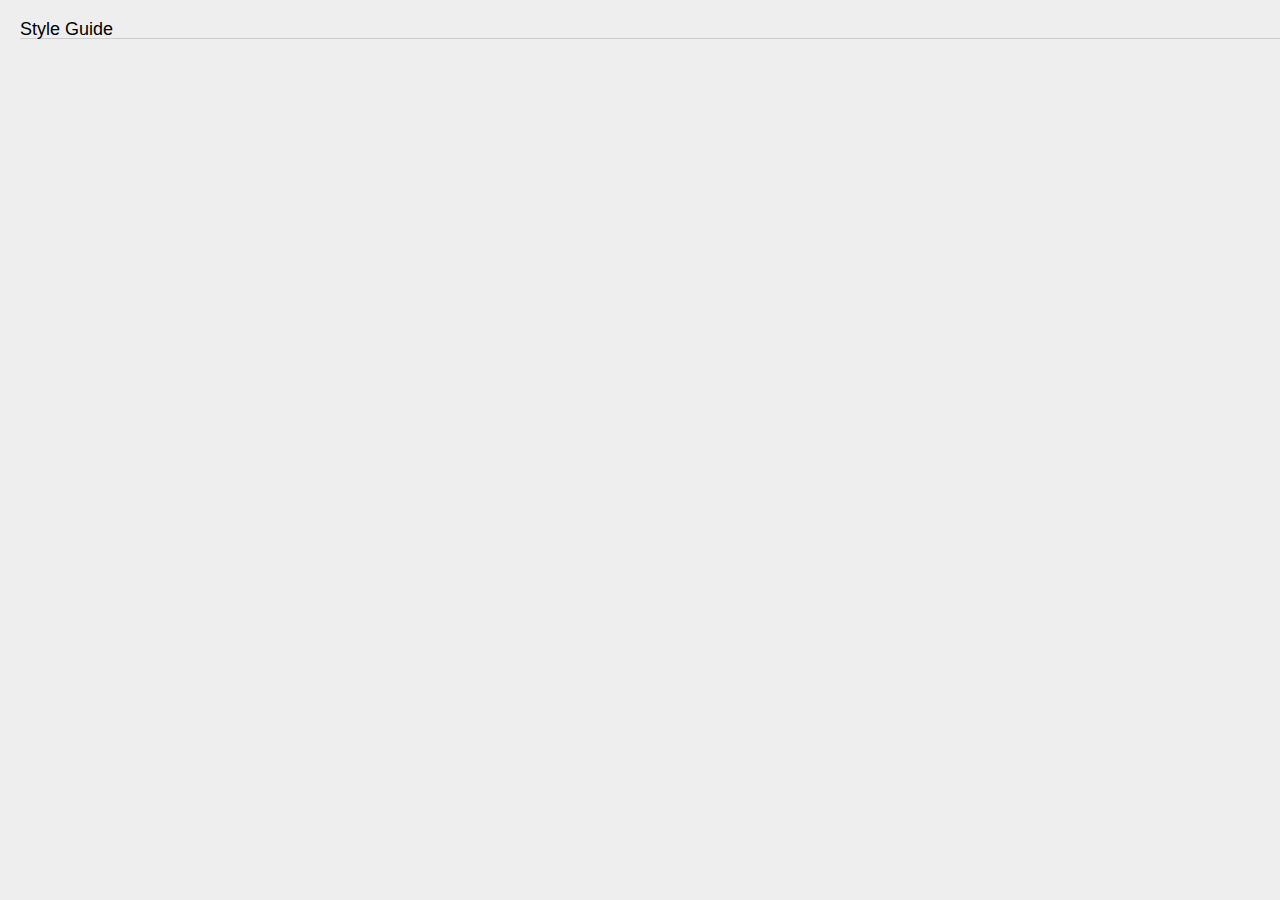
<file: version1/public/template-style-guide.html>
<!DOCTYPE html>
<html lang="en" class="no-js">
  <head>
    <meta charset="utf-8">
    <title>Style Guide</title>
    <meta name="description" content="">
    <meta name="keywords" content="">
    <meta name="robots" content="noindex, nofollow">
    <meta name="author" content="">
    <meta name="viewport" content="width=device-width, minimal-ui">
    <link rel="shortcut icon" href="favicon.ico" type="image/x-icon">
    <link rel="stylesheet" href="css/style.css">
    <!--[if lt IE 8]><link rel="stylesheet" href="css/ie.css"><![endif]-->
    <link rel="stylesheet" href="css/print.css" media="print">
    <style>
      #template {margin: 20px; background: #eee;}
      h2 {margin: 20px 0; border-bottom: 1px solid #ccc; font-weight: normal;}
      .group-1 {overflow: hidden;}
    </style>
    <script src="js/modernizr.js"></script>
  </head>
  <body id="template">
    <h2>Style Guide</h2>
    <script src="js/l10n.js"></script>
    <script src="js/libs.js"></script>
    <script src="js/script.js"></script>
    <!--[if lt IE 8]><p class="browsehappy">You are using an <strong>outdated</strong> browser. Please <a href="http://browsehappy.com/">upgrade your browser</a> to improve your experience.</p><![endif]-->
    <noscript>JavaScript is off. Please enable to view full site.</noscript>
  </body>
</html>
</file>
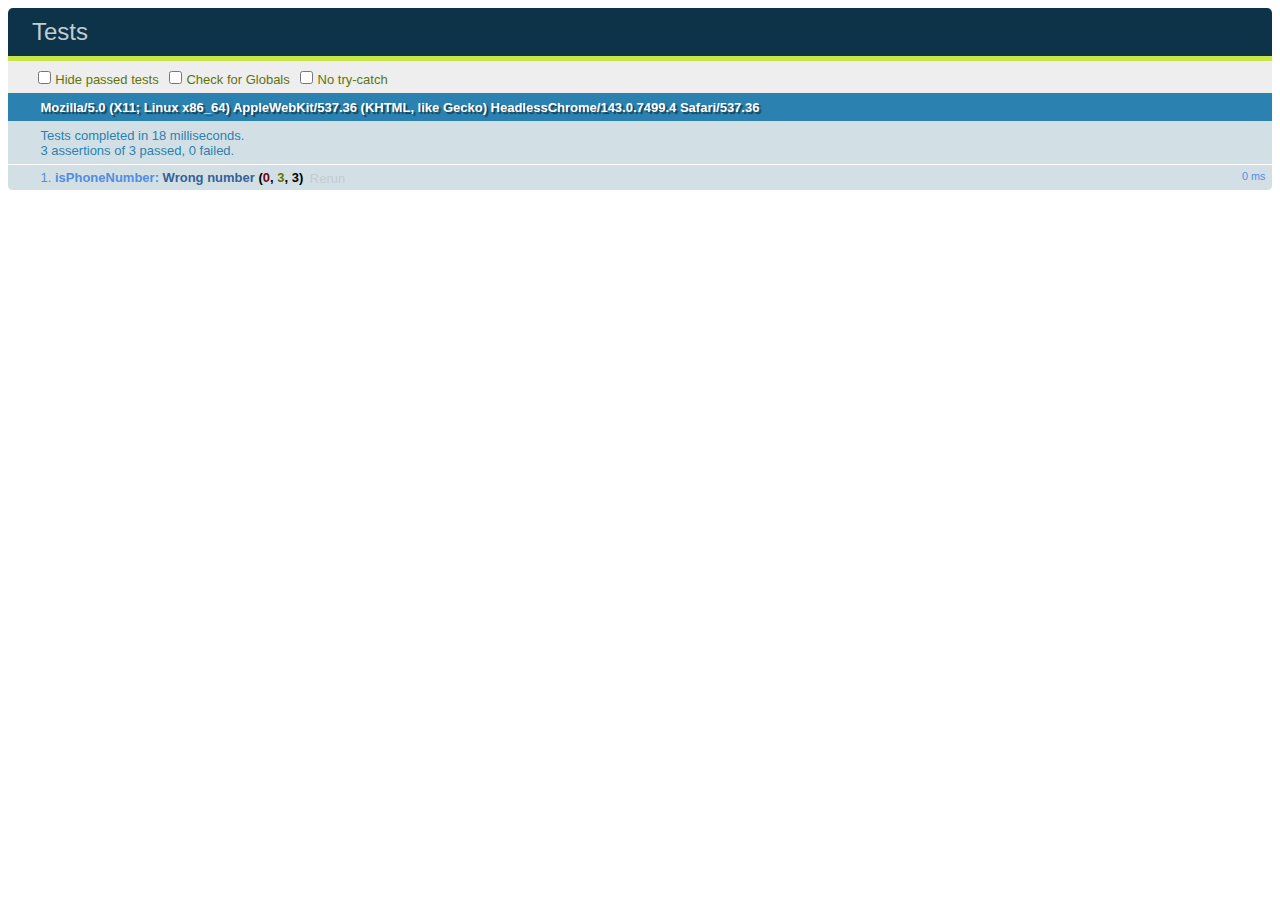
<file: version1/test/test.html>
<!DOCTYPE html>
<html>
  <head>
    <meta charset="utf-8">
    <title>Tests</title>
    <link rel="stylesheet" href="qunit/qunit-1.13.0.css">
  </head>
  <body>
    <div id="qunit"></div>
    <div id="qunit-fixture"></div>
    <script src="qunit/qunit-1.13.0.js"></script>
    <script src="test.js"></script>
  </body>
</html>
</file>
<file: version1/public/css/print.css>
*,
*:before,
*:after {
  background: transparent !important;
  color: #000 !important;
  box-shadow: none !important;
  text-shadow: none !important;
}
body {
  margin: 0;
  background: transparent;
  color: #000;
  font-family: Helvetica, Arial, sans-serif;
  font-size: 14px;
  box-shadow: none;
  text-shadow: none;
}
img,
fieldset {
  border: 0;
}
h1 {
  font-size: 1.8em;
}
h2 {
  font-size: 1.6em;
}
h3 {
  font-size: 1.4em;
}
h4 {
  font-size: 1.2em;
}
h5 {
  font-size: 1.0em;
}
h6 {
  font-size: 0.9em;
}
ol,
ul {
  list-style-type: none;
}
ol li,
ul li {
  list-style-type: disc;
}
dt {
  font-weight: bold;
}
a,
a:visited {
  color: #000;
  text-decoration: underline;
}
a[href]:after {
  content: " (" attr(href) ")";
}
abbr[title]:after {
  content: " (" attr(title) ")";
}
input,
select,
textarea {
  border: 1px solid #000;
}
input {
  padding: 1px 0;
}
select {
  margin: 0;
  padding: 0;
  background: #fff;
  line-height: normal;
}
img {
  max-width: 100%;
}
pre,
blockquote {
  border: 1px solid #000;
  page-break-inside: avoid;
}
div {
  text-align: left;
}
caption {
  display: none;
}
table {
  border-top: 1px solid #000;
  border-left: 1px solid #000;
  border-collapse: separate;
  border-spacing: 0;
}
table th,
table td {
  padding: 5px;
  border-right: 1px solid #000;
  border-bottom: 1px solid #000;
  text-align: left;
}
tr,
img {
  page-break-inside: avoid;
}
.visible-print-block {
  display: block !important;
}
.visible-print-inline {
  display: inline !important;
}
.visible-print-inline-block {
  display: inline-block !important;
}
.hidden-print {
  display: none !important;
}
</file>
<file: version1/public/css/style.css>
@font-face {
  font-family: 'fontawesome';
  font-weight: normal;
  font-style: normal;
  src: url('../fonts/fontawesome-webfont.eot');
  src: url('../fonts/fontawesome-webfont.eot?#iefix') format('embedded-opentype'), url('../fonts/fontawesome-webfont.woff') format('woff'), url('../fonts/fontawesome-webfont.ttf') format('truetype'), url('../fonts/fontawesome-webfont.svg#fontawesome') format('svg');
}
@font-face {
  font-family: 'sans-semibold-italic';
  src: url('../fonts/Open-Sans-Semibold Italic.ttf');
}
@font-face {
  font-family: 'adobe-garamond-regular';
  src: url('../fonts/Adobe-Garamond-Pro Regular.ttf');
}
@font-face {
  font-family: 'tradebold';
  src: url('../fonts/tradebold.woff');
}
html,
body,
div,
span,
embed,
object,
iframe,
h1,
h2,
h3,
h4,
h5,
h6,
p,
blockquote,
pre,
a,
abbr,
address,
cite,
code,
del,
dfn,
em,
img,
ins,
kbd,
output,
q,
samp,
small,
strong,
sub,
sup,
var,
b,
i,
dl,
dt,
dd,
ol,
ul,
li,
form,
fieldset,
legend,
label,
main,
section,
article,
aside,
canvas,
details,
summary,
figure,
figcaption,
header,
footer,
hgroup,
menu,
nav,
time,
mark,
audio,
video {
  margin: 0;
  padding: 0;
  border: 0;
  font-size: 100%;
  font-weight: normal;
  vertical-align: baseline;
  background: transparent;
}
html {
  -webkit-text-size-adjust: 100%;
  -ms-text-size-adjust: 100%;
  box-sizing: border-box;
}
*,
*:before,
*:after {
  box-sizing: inherit;
}
body {
  background: #ffffff;
  color: #000000;
  font-family: Helvetica, Arial, sans-serif;
  font-size: 14px;
  line-height: 1;
}
main,
section,
article,
aside,
details,
summary,
figure,
figcaption,
header,
footer,
hgroup,
menu,
nav {
  display: block;
}
audio,
canvas,
progress,
video {
  display: inline-block;
  vertical-align: baseline;
}
ol,
ul {
  list-style: none;
}
blockquote,
q {
  quotes: none;
}
blockquote:before,
blockquote:after,
q:before,
q:after {
  content: '';
  content: none;
}
table,
caption,
tbody,
thead,
tfoot,
tr,
th,
td {
  margin: 0;
  padding: 0;
}
table {
  border-collapse: collapse;
  border-spacing: 0;
}
fieldset {
  margin: 0;
  padding: 0;
  border: 1px solid #c0c0c0;
}
textarea {
  overflow: auto;
  vertical-align: top;
  resize: none;
}
button,
input,
textarea select,
optgroup {
  color: inherit;
  font-family: inherit;
}
input,
select {
  vertical-align: middle;
}
select,
button {
  text-transform: none;
}
.clickable,
label,
select,
button,
input[type="button"],
input[type="reset"],
input[type="submit"],
input[type="radio"],
input[type="file"],
input[type="checkbox"] {
  cursor: pointer;
}
button,
input[type="button"],
input[type="reset"],
input[type="submit"] {
  -webkit-appearance: button;
}
input[type="search"] {
  box-sizing: content-box;
  -webkit-appearance: textfield;
}
input[type="search"]::-webkit-search-decoration,
input[type="search"]::-webkit-search-cancel-button {
  -webkit-appearance: none;
}
button::-moz-focus-inner,
input::-moz-focus-inner {
  padding: 0;
  border: 0;
}
input[type="number"]::-webkit-inner-spin-button,
input[type="number"]::-webkit-outer-spin-button {
  height: auto;
}
sub,
sup {
  position: relative;
  line-height: 0;
  font-size: 75%;
  vertical-align: baseline;
}
sup {
  top: -0.5em;
}
sub {
  bottom: -0.25em;
}
h1 {
  font-size: 20px;
}
h2 {
  font-size: 18px;
}
h3 {
  font-size: 16px;
}
h4 {
  font-size: 14px;
}
h5 {
  font-size: 12px;
}
h6 {
  font-size: 10px;
}
b,
strong,
optgroup {
  font-weight: bold;
}
dfn {
  font-style: italic;
}
small {
  font-size: 80%;
}
ins {
  background-color: #ff9;
  color: #000;
  text-decoration: none;
}
mark {
  background-color: #ff0;
  color: #000;
  font-style: italic;
}
del {
  text-decoration: line-through;
}
abbr[title],
dfn[title] {
  border-bottom: 1px dotted;
  cursor: help;
}
code,
kbd,
pre,
samp {
  font-family: Monaco, Menlo, Consolas, "Courier New", monospace;
  font-size: 1em;
}
hr {
  display: block;
  margin: 1em 0;
  padding: 0;
  height: 1px;
  border: 0;
  border-top: 1px solid #ccc;
}
a {
  color: #000000;
  text-decoration: none;
}
a:visited {
  color: #000000;
}
a:hover {
  color: #000000;
}
a:active {
  color: #000000;
}
a:focus {
  outline: 0;
}
noscript {
  position: fixed;
  top: 0;
  width: 100%;
  padding: 5px;
  text-align: center;
  color: white;
  background: gray;
}
.grid {
  margin-right: auto;
  margin-left: auto;
  padding-left: 15px;
  padding-right: 15px;
}
@media (min-width: 768px) {
  .grid {
    width: 750px;
  }
}
@media (min-width: 992px) {
  .grid {
    width: 970px;
  }
}
@media (min-width: 1200px) {
  .grid {
    width: 1170px;
  }
}
.grid-fluid {
  margin-right: auto;
  margin-left: auto;
  padding-left: 15px;
  padding-right: 15px;
}
.row {
  margin-left: -15px;
  margin-right: -15px;
}
.col-xs-1, .col-sm-1, .col-md-1, .col-lg-1, .col-xs-2, .col-sm-2, .col-md-2, .col-lg-2, .col-xs-3, .col-sm-3, .col-md-3, .col-lg-3, .col-xs-4, .col-sm-4, .col-md-4, .col-lg-4, .col-xs-5, .col-sm-5, .col-md-5, .col-lg-5, .col-xs-6, .col-sm-6, .col-md-6, .col-lg-6, .col-xs-7, .col-sm-7, .col-md-7, .col-lg-7, .col-xs-8, .col-sm-8, .col-md-8, .col-lg-8, .col-xs-9, .col-sm-9, .col-md-9, .col-lg-9, .col-xs-10, .col-sm-10, .col-md-10, .col-lg-10, .col-xs-11, .col-sm-11, .col-md-11, .col-lg-11, .col-xs-12, .col-sm-12, .col-md-12, .col-lg-12 {
  position: relative;
  min-height: 1px;
  padding-left: 15px;
  padding-right: 15px;
}
.col-xs-1, .col-xs-2, .col-xs-3, .col-xs-4, .col-xs-5, .col-xs-6, .col-xs-7, .col-xs-8, .col-xs-9, .col-xs-10, .col-xs-11, .col-xs-12 {
  float: left;
}
.col-xs-12 {
  width: 100%;
}
.col-xs-11 {
  width: 91.66666667%;
}
.col-xs-10 {
  width: 83.33333333%;
}
.col-xs-9 {
  width: 75%;
}
.col-xs-8 {
  width: 66.66666667%;
}
.col-xs-7 {
  width: 58.33333333%;
}
.col-xs-6 {
  width: 50%;
}
.col-xs-5 {
  width: 41.66666667%;
}
.col-xs-4 {
  width: 33.33333333%;
}
.col-xs-3 {
  width: 25%;
}
.col-xs-2 {
  width: 16.66666667%;
}
.col-xs-1 {
  width: 8.33333333%;
}
.col-xs-pull-12 {
  right: 100%;
}
.col-xs-pull-11 {
  right: 91.66666667%;
}
.col-xs-pull-10 {
  right: 83.33333333%;
}
.col-xs-pull-9 {
  right: 75%;
}
.col-xs-pull-8 {
  right: 66.66666667%;
}
.col-xs-pull-7 {
  right: 58.33333333%;
}
.col-xs-pull-6 {
  right: 50%;
}
.col-xs-pull-5 {
  right: 41.66666667%;
}
.col-xs-pull-4 {
  right: 33.33333333%;
}
.col-xs-pull-3 {
  right: 25%;
}
.col-xs-pull-2 {
  right: 16.66666667%;
}
.col-xs-pull-1 {
  right: 8.33333333%;
}
.col-xs-pull-0 {
  right: auto;
}
.col-xs-push-12 {
  left: 100%;
}
.col-xs-push-11 {
  left: 91.66666667%;
}
.col-xs-push-10 {
  left: 83.33333333%;
}
.col-xs-push-9 {
  left: 75%;
}
.col-xs-push-8 {
  left: 66.66666667%;
}
.col-xs-push-7 {
  left: 58.33333333%;
}
.col-xs-push-6 {
  left: 50%;
}
.col-xs-push-5 {
  left: 41.66666667%;
}
.col-xs-push-4 {
  left: 33.33333333%;
}
.col-xs-push-3 {
  left: 25%;
}
.col-xs-push-2 {
  left: 16.66666667%;
}
.col-xs-push-1 {
  left: 8.33333333%;
}
.col-xs-push-0 {
  left: auto;
}
.col-xs-offset-12 {
  margin-left: 100%;
}
.col-xs-offset-11 {
  margin-left: 91.66666667%;
}
.col-xs-offset-10 {
  margin-left: 83.33333333%;
}
.col-xs-offset-9 {
  margin-left: 75%;
}
.col-xs-offset-8 {
  margin-left: 66.66666667%;
}
.col-xs-offset-7 {
  margin-left: 58.33333333%;
}
.col-xs-offset-6 {
  margin-left: 50%;
}
.col-xs-offset-5 {
  margin-left: 41.66666667%;
}
.col-xs-offset-4 {
  margin-left: 33.33333333%;
}
.col-xs-offset-3 {
  margin-left: 25%;
}
.col-xs-offset-2 {
  margin-left: 16.66666667%;
}
.col-xs-offset-1 {
  margin-left: 8.33333333%;
}
.col-xs-offset-0 {
  margin-left: 0%;
}
@media (min-width: 768px) {
  .col-sm-1, .col-sm-2, .col-sm-3, .col-sm-4, .col-sm-5, .col-sm-6, .col-sm-7, .col-sm-8, .col-sm-9, .col-sm-10, .col-sm-11, .col-sm-12 {
    float: left;
  }
  .col-sm-12 {
    width: 100%;
  }
  .col-sm-11 {
    width: 91.66666667%;
  }
  .col-sm-10 {
    width: 83.33333333%;
  }
  .col-sm-9 {
    width: 75%;
  }
  .col-sm-8 {
    width: 66.66666667%;
  }
  .col-sm-7 {
    width: 58.33333333%;
  }
  .col-sm-6 {
    width: 50%;
  }
  .col-sm-5 {
    width: 41.66666667%;
  }
  .col-sm-4 {
    width: 33.33333333%;
  }
  .col-sm-3 {
    width: 25%;
  }
  .col-sm-2 {
    width: 16.66666667%;
  }
  .col-sm-1 {
    width: 8.33333333%;
  }
  .col-sm-pull-12 {
    right: 100%;
  }
  .col-sm-pull-11 {
    right: 91.66666667%;
  }
  .col-sm-pull-10 {
    right: 83.33333333%;
  }
  .col-sm-pull-9 {
    right: 75%;
  }
  .col-sm-pull-8 {
    right: 66.66666667%;
  }
  .col-sm-pull-7 {
    right: 58.33333333%;
  }
  .col-sm-pull-6 {
    right: 50%;
  }
  .col-sm-pull-5 {
    right: 41.66666667%;
  }
  .col-sm-pull-4 {
    right: 33.33333333%;
  }
  .col-sm-pull-3 {
    right: 25%;
  }
  .col-sm-pull-2 {
    right: 16.66666667%;
  }
  .col-sm-pull-1 {
    right: 8.33333333%;
  }
  .col-sm-pull-0 {
    right: auto;
  }
  .col-sm-push-12 {
    left: 100%;
  }
  .col-sm-push-11 {
    left: 91.66666667%;
  }
  .col-sm-push-10 {
    left: 83.33333333%;
  }
  .col-sm-push-9 {
    left: 75%;
  }
  .col-sm-push-8 {
    left: 66.66666667%;
  }
  .col-sm-push-7 {
    left: 58.33333333%;
  }
  .col-sm-push-6 {
    left: 50%;
  }
  .col-sm-push-5 {
    left: 41.66666667%;
  }
  .col-sm-push-4 {
    left: 33.33333333%;
  }
  .col-sm-push-3 {
    left: 25%;
  }
  .col-sm-push-2 {
    left: 16.66666667%;
  }
  .col-sm-push-1 {
    left: 8.33333333%;
  }
  .col-sm-push-0 {
    left: auto;
  }
  .col-sm-offset-12 {
    margin-left: 100%;
  }
  .col-sm-offset-11 {
    margin-left: 91.66666667%;
  }
  .col-sm-offset-10 {
    margin-left: 83.33333333%;
  }
  .col-sm-offset-9 {
    margin-left: 75%;
  }
  .col-sm-offset-8 {
    margin-left: 66.66666667%;
  }
  .col-sm-offset-7 {
    margin-left: 58.33333333%;
  }
  .col-sm-offset-6 {
    margin-left: 50%;
  }
  .col-sm-offset-5 {
    margin-left: 41.66666667%;
  }
  .col-sm-offset-4 {
    margin-left: 33.33333333%;
  }
  .col-sm-offset-3 {
    margin-left: 25%;
  }
  .col-sm-offset-2 {
    margin-left: 16.66666667%;
  }
  .col-sm-offset-1 {
    margin-left: 8.33333333%;
  }
  .col-sm-offset-0 {
    margin-left: 0%;
  }
}
@media (min-width: 992px) {
  .col-md-1, .col-md-2, .col-md-3, .col-md-4, .col-md-5, .col-md-6, .col-md-7, .col-md-8, .col-md-9, .col-md-10, .col-md-11, .col-md-12 {
    float: left;
  }
  .col-md-12 {
    width: 100%;
  }
  .col-md-11 {
    width: 91.66666667%;
  }
  .col-md-10 {
    width: 83.33333333%;
  }
  .col-md-9 {
    width: 75%;
  }
  .col-md-8 {
    width: 66.66666667%;
  }
  .col-md-7 {
    width: 58.33333333%;
  }
  .col-md-6 {
    width: 50%;
  }
  .col-md-5 {
    width: 41.66666667%;
  }
  .col-md-4 {
    width: 33.33333333%;
  }
  .col-md-3 {
    width: 25%;
  }
  .col-md-2 {
    width: 16.66666667%;
  }
  .col-md-1 {
    width: 8.33333333%;
  }
  .col-md-pull-12 {
    right: 100%;
  }
  .col-md-pull-11 {
    right: 91.66666667%;
  }
  .col-md-pull-10 {
    right: 83.33333333%;
  }
  .col-md-pull-9 {
    right: 75%;
  }
  .col-md-pull-8 {
    right: 66.66666667%;
  }
  .col-md-pull-7 {
    right: 58.33333333%;
  }
  .col-md-pull-6 {
    right: 50%;
  }
  .col-md-pull-5 {
    right: 41.66666667%;
  }
  .col-md-pull-4 {
    right: 33.33333333%;
  }
  .col-md-pull-3 {
    right: 25%;
  }
  .col-md-pull-2 {
    right: 16.66666667%;
  }
  .col-md-pull-1 {
    right: 8.33333333%;
  }
  .col-md-pull-0 {
    right: auto;
  }
  .col-md-push-12 {
    left: 100%;
  }
  .col-md-push-11 {
    left: 91.66666667%;
  }
  .col-md-push-10 {
    left: 83.33333333%;
  }
  .col-md-push-9 {
    left: 75%;
  }
  .col-md-push-8 {
    left: 66.66666667%;
  }
  .col-md-push-7 {
    left: 58.33333333%;
  }
  .col-md-push-6 {
    left: 50%;
  }
  .col-md-push-5 {
    left: 41.66666667%;
  }
  .col-md-push-4 {
    left: 33.33333333%;
  }
  .col-md-push-3 {
    left: 25%;
  }
  .col-md-push-2 {
    left: 16.66666667%;
  }
  .col-md-push-1 {
    left: 8.33333333%;
  }
  .col-md-push-0 {
    left: auto;
  }
  .col-md-offset-12 {
    margin-left: 100%;
  }
  .col-md-offset-11 {
    margin-left: 91.66666667%;
  }
  .col-md-offset-10 {
    margin-left: 83.33333333%;
  }
  .col-md-offset-9 {
    margin-left: 75%;
  }
  .col-md-offset-8 {
    margin-left: 66.66666667%;
  }
  .col-md-offset-7 {
    margin-left: 58.33333333%;
  }
  .col-md-offset-6 {
    margin-left: 50%;
  }
  .col-md-offset-5 {
    margin-left: 41.66666667%;
  }
  .col-md-offset-4 {
    margin-left: 33.33333333%;
  }
  .col-md-offset-3 {
    margin-left: 25%;
  }
  .col-md-offset-2 {
    margin-left: 16.66666667%;
  }
  .col-md-offset-1 {
    margin-left: 8.33333333%;
  }
  .col-md-offset-0 {
    margin-left: 0%;
  }
}
@media (min-width: 1200px) {
  .col-lg-1, .col-lg-2, .col-lg-3, .col-lg-4, .col-lg-5, .col-lg-6, .col-lg-7, .col-lg-8, .col-lg-9, .col-lg-10, .col-lg-11, .col-lg-12 {
    float: left;
  }
  .col-lg-12 {
    width: 100%;
  }
  .col-lg-11 {
    width: 91.66666667%;
  }
  .col-lg-10 {
    width: 83.33333333%;
  }
  .col-lg-9 {
    width: 75%;
  }
  .col-lg-8 {
    width: 66.66666667%;
  }
  .col-lg-7 {
    width: 58.33333333%;
  }
  .col-lg-6 {
    width: 50%;
  }
  .col-lg-5 {
    width: 41.66666667%;
  }
  .col-lg-4 {
    width: 33.33333333%;
  }
  .col-lg-3 {
    width: 25%;
  }
  .col-lg-2 {
    width: 16.66666667%;
  }
  .col-lg-1 {
    width: 8.33333333%;
  }
  .col-lg-pull-12 {
    right: 100%;
  }
  .col-lg-pull-11 {
    right: 91.66666667%;
  }
  .col-lg-pull-10 {
    right: 83.33333333%;
  }
  .col-lg-pull-9 {
    right: 75%;
  }
  .col-lg-pull-8 {
    right: 66.66666667%;
  }
  .col-lg-pull-7 {
    right: 58.33333333%;
  }
  .col-lg-pull-6 {
    right: 50%;
  }
  .col-lg-pull-5 {
    right: 41.66666667%;
  }
  .col-lg-pull-4 {
    right: 33.33333333%;
  }
  .col-lg-pull-3 {
    right: 25%;
  }
  .col-lg-pull-2 {
    right: 16.66666667%;
  }
  .col-lg-pull-1 {
    right: 8.33333333%;
  }
  .col-lg-pull-0 {
    right: auto;
  }
  .col-lg-push-12 {
    left: 100%;
  }
  .col-lg-push-11 {
    left: 91.66666667%;
  }
  .col-lg-push-10 {
    left: 83.33333333%;
  }
  .col-lg-push-9 {
    left: 75%;
  }
  .col-lg-push-8 {
    left: 66.66666667%;
  }
  .col-lg-push-7 {
    left: 58.33333333%;
  }
  .col-lg-push-6 {
    left: 50%;
  }
  .col-lg-push-5 {
    left: 41.66666667%;
  }
  .col-lg-push-4 {
    left: 33.33333333%;
  }
  .col-lg-push-3 {
    left: 25%;
  }
  .col-lg-push-2 {
    left: 16.66666667%;
  }
  .col-lg-push-1 {
    left: 8.33333333%;
  }
  .col-lg-push-0 {
    left: auto;
  }
  .col-lg-offset-12 {
    margin-left: 100%;
  }
  .col-lg-offset-11 {
    margin-left: 91.66666667%;
  }
  .col-lg-offset-10 {
    margin-left: 83.33333333%;
  }
  .col-lg-offset-9 {
    margin-left: 75%;
  }
  .col-lg-offset-8 {
    margin-left: 66.66666667%;
  }
  .col-lg-offset-7 {
    margin-left: 58.33333333%;
  }
  .col-lg-offset-6 {
    margin-left: 50%;
  }
  .col-lg-offset-5 {
    margin-left: 41.66666667%;
  }
  .col-lg-offset-4 {
    margin-left: 33.33333333%;
  }
  .col-lg-offset-3 {
    margin-left: 25%;
  }
  .col-lg-offset-2 {
    margin-left: 16.66666667%;
  }
  .col-lg-offset-1 {
    margin-left: 8.33333333%;
  }
  .col-lg-offset-0 {
    margin-left: 0%;
  }
}
.clearfix,
.grid,
.grid-fluid,
.row {
  clear: both;
}
.clearfix:before,
.clearfix:after,
.grid:before,
.grid:after,
.grid-fluid:before,
.grid-fluid:after,
.row:before,
.row:after {
  display: table;
  content: "";
}
.clearfix:after,
.grid:after,
.grid-fluid:after,
.row:after {
  clear: both;
}
.center {
  display: block;
  margin-left: auto;
  margin-right: auto;
}
.right {
  float: right !important;
}
.left {
  float: left !important;
}
.hide {
  display: none !important;
  visibility: hidden;
}
.invisible {
  visibility: hidden;
}
.hidden {
  display: none !important;
  visibility: hidden !important;
}
.antialiased {
  -webkit-font-smoothing: antialiased;
  -moz-osx-font-smoothing: grayscale;
}
.text-left {
  text-align: left !important;
}
.text-right {
  text-align: right !important;
}
.text-center {
  text-align: center !important;
}
.text-justify {
  text-align: justify !important;
}
.visible-xs,
.visible-sm,
.visible-md,
.visible-lg,
.visible-xs-block,
.visible-xs-inline,
.visible-xs-inline-block,
.visible-sm-block,
.visible-sm-inline,
.visible-sm-inline-block,
.visible-md-block,
.visible-md-inline,
.visible-md-inline-block,
.visible-lg-block,
.visible-lg-inline,
.visible-lg-inline-block,
.visible-print-block,
.visible-print-inline,
.visible-print-inline-block {
  display: none !important;
}
@media (max-width: 767px) {
  .visible-xs {
    display: block !important;
  }
  table.visible-xs {
    display: table;
  }
  tr.visible-xs {
    display: table-row !important;
  }
  th.visible-xs,
  td.visible-xs {
    display: table-cell !important;
  }
}
@media (max-width: 767px) {
  .visible-xs-block {
    display: block !important;
  }
}
@media (max-width: 767px) {
  .visible-xs-inline {
    display: inline !important;
  }
}
@media (max-width: 767px) {
  .visible-xs-inline-block {
    display: inline-block !important;
  }
}
@media (min-width: 768px) and (max-width: 991px) {
  .visible-sm {
    display: block !important;
  }
  table.visible-sm {
    display: table;
  }
  tr.visible-sm {
    display: table-row !important;
  }
  th.visible-sm,
  td.visible-sm {
    display: table-cell !important;
  }
}
@media (min-width: 768px) and (max-width: 991px) {
  .visible-sm-block {
    display: block !important;
  }
}
@media (min-width: 768px) and (max-width: 991px) {
  .visible-sm-inline {
    display: inline !important;
  }
}
@media (min-width: 768px) and (max-width: 991px) {
  .visible-sm-inline-block {
    display: inline-block !important;
  }
}
@media (min-width: 992px) and (max-width: 1199px) {
  .visible-md {
    display: block !important;
  }
  table.visible-md {
    display: table;
  }
  tr.visible-md {
    display: table-row !important;
  }
  th.visible-md,
  td.visible-md {
    display: table-cell !important;
  }
}
@media (min-width: 992px) and (max-width: 1199px) {
  .visible-md-block {
    display: block !important;
  }
}
@media (min-width: 992px) and (max-width: 1199px) {
  .visible-md-inline {
    display: inline !important;
  }
}
@media (min-width: 992px) and (max-width: 1199px) {
  .visible-md-inline-block {
    display: inline-block !important;
  }
}
@media (min-width: 1200px) {
  .visible-lg {
    display: block !important;
  }
  table.visible-lg {
    display: table;
  }
  tr.visible-lg {
    display: table-row !important;
  }
  th.visible-lg,
  td.visible-lg {
    display: table-cell !important;
  }
}
@media (min-width: 1200px) {
  .visible-lg-block {
    display: block !important;
  }
}
@media (min-width: 1200px) {
  .visible-lg-inline {
    display: inline !important;
  }
}
@media (min-width: 1200px) {
  .visible-lg-inline-block {
    display: inline-block !important;
  }
}
@media (max-width: 767px) {
  .hidden-xs {
    display: none !important;
  }
}
@media (min-width: 768px) and (max-width: 991px) {
  .hidden-sm {
    display: none !important;
  }
}
@media (min-width: 992px) and (max-width: 1199px) {
  .hidden-md {
    display: none !important;
  }
}
@media (min-width: 1200px) {
  .hidden-lg {
    display: none !important;
  }
}
* {
  margin: 0px;
  padding: 0px;
  box-sizing: border-box;
}
.clearfix,
.grid,
.grid-fluid,
.row {
  clear: both;
}
body {
  width: 100%;
  min-height: 100%;
  background-color: #090909;
}
/* header part */
#header {
  position: relative;
  width: 100%;
}
#header .logo-wrap {
  position: absolute;
  width: 640px;
  left: 50%;
  top: 0px;
  margin-left: -320px;
  z-index: -1;
}
#header .logo-wrap img {
  max-width: 100%;
}
#header .header-slide {
  width: 50%;
  height: 240px;
  overflow: hidden;
  position: relative;
}
#header .header-slide .img-wrap {
  height: 100%;
}
#header .header-slide .img-wrap img {
  max-height: 100%;
}
#header .header-slide .slide-wrapper {
  position: absolute;
  width: 1400px;
  height: 100%;
}
#header .lol-left-slide {
  float: left;
  padding-right: 120px;
}
#header .lol-left-slide .slide-wrapper {
  right: 120px;
  top: 0px;
}
#header .lol-left-slide .img-wrap {
  float: right;
}
#header .lol-right-slide {
  padding-left: 120px;
  float: right;
}
#header .lol-right-slide .slide-wrapper {
  left: 120px;
  top: 0px;
}
#header .lol-right-slide .img-wrap {
  float: left;
}
#header .main-nav {
  border-bottom: 1px solid #0c2830;
}
#header .main-nav .nav-wrap {
  width: 500px;
  margin: auto;
  margin-top: 20px;
}
#header .main-nav li {
  float: left;
  padding: 8px 12px;
  text-align: center;
}
#header .main-nav li a {
  color: #cfba6b;
  font-size: 17px;
  font-family: 'adobe-garamond-regular';
}
#header .main-nav li a:hover {
  color: #d3c7a9;
}
.center-container {
  width: 960px;
  margin: auto;
}
.lol-container .center-container {
  margin: 20px auto;
  background-color: rgba(22, 22, 22, 0.5);
}
.lol-container.tournament .tournament-title {
  padding-left: 256px;
  position: relative;
}
.lol-container.tournament .tournament-title .logo {
  position: absolute;
  left: 0px;
  top: 0px;
  width: 256px;
  padding: 12px;
}
.lol-container.tournament .tournament-title .logo img {
  max-width: 100%;
}
.lol-container.tournament .tournament-title .title {
  font-family: 'tradebold';
  font-size: 1.8rem;
  color: #fdfdfd;
  line-height: 50px;
  padding-top: 64px;
}
.lol-container.tournament .tournament-title .title .series {
  color: #cfba6b;
  height: 60px;
  line-height: 60px;
  border-bottom: 1px solid #343434;
}
.lol-container .tournament-teams {
  margin-top: 50px;
  padding: 20px 0;
  border-top: 1px solid #121212;
}
.lol-container .tournament-teams .title {
  text-align: center;
  color: #cfba6b;
  font-size: 1.3rem;
  font-family: 'tradebold';
  padding: 10px 0;
}
.lol-container .tournament-teams .teams {
  text-align: center;
}
.lol-container .tournament-teams .teams img {
  max-width: 128px;
  margin: 12px;
}
.lol-container .tournament-battles {
  margin-top: 50px;
  padding: 20px 0;
  border-top: 1px solid #222222;
}
.lol-container .tournament-battles .title {
  text-align: center;
  color: #cfba6b;
  font-size: 1.3rem;
  font-family: 'tradebold';
  padding: 10px 0;
}
.lol-container .tournament-battles .battles .battle {
  position: relative;
  padding: 12px 30px;
}
.lol-container .tournament-battles .battles .battle:hover {
  background-color: #232323;
  cursor: pointer;
}
.lol-container .tournament-battles .battles .battle:hover .vs {
  opacity: 0;
}
.lol-container .tournament-battles .battles .battle:hover .video {
  opacity: 0.8;
  background-color: #ffffff;
}
.lol-container .tournament-battles .battles .battle .vs,
.lol-container .tournament-battles .battles .battle .video {
  transition: all 0.4s ease;
}
.lol-container .tournament-battles .battles .battle .vs {
  width: 150px;
  position: absolute;
  top: 0px;
  left: 50%;
  margin-left: -75px;
  color: #fcfcfc;
  text-align: center;
  font-family: 'tradebold';
  padding: 40px 0;
}
.lol-container .tournament-battles .battles .battle .vs .text {
  font-size: 2.3rem;
  color: #333333;
}
.lol-container .tournament-battles .battles .battle .vs .time {
  padding-top: 12px;
  font-size: 1.1rem;
}
.lol-container .tournament-battles .battles .battle .video {
  width: 128px;
  height: 128px;
  position: absolute;
  left: 50%;
  top: 14px;
  margin-left: -64px;
  overflow: hidden;
  border-radius: 64px;
  background-size: 140% 140%;
  background-position: center center;
  background-repeat: no-repeat;
  opacity: 0;
}
.lol-container .tournament-battles .battles .battle .video:before {
  width: 64px;
  height: 64px;
  position: absolute;
  left: 50%;
  top: 50%;
  margin-top: -32px;
  margin-left: -28px;
  content: "";
  background-image: url(../images/icons/play-btn.png);
  background-size: 120% 120%;
  background-position: center center;
  z-index: 11;
}
.lol-container .tournament-battles .battles .battle .team {
  position: relative;
}
.lol-container .tournament-battles .battles .battle .team .logo img {
  max-width: 128px;
}
.lol-container .tournament-battles .battles .battle .team .team-info {
  color: #ffffff;
  font-family: 'tradebold';
  font-size: 1.4rem;
  padding: 40px 20px;
}
.lol-container .tournament-battles .battles .battle .team .team-info .team {
  font-size: 1.2rem;
  color: #cfba6b;
}
.lol-container .tournament-battles .battles .battle .team .team-info .win {
  margin-top: 8px;
  font-size: 1rem;
  color: green;
}
.lol-container .tournament-battles .battles .battle .blue {
  width: 50%;
  float: left;
}
.lol-container .tournament-battles .battles .battle .blue .logo {
  float: left;
}
.lol-container .tournament-battles .battles .battle .blue .team-info {
  float: left;
}
.lol-container .tournament-battles .battles .battle .red {
  width: 50%;
  float: right;
}
.lol-container .tournament-battles .battles .battle .red .logo {
  float: right;
}
.lol-container .tournament-battles .battles .battle .red .team-info {
  text-align: right;
  float: right;
}
footer {
  padding-top: 15px;
  background-color: #121212;
}
footer .partner,
footer .follow-us {
  width: 50%;
  padding: 20px 0;
}
footer ul.logo-list {
  padding-top: 18px;
}
footer ul.logo-list li {
  width: 30%;
  margin-left: 3%;
  margin-top: 25px;
  position: relative;
  float: left;
  padding: 12px;
}
footer ul.logo-list li img {
  max-width: 100%;
}
footer .channel {
  text-align: center;
}
footer .channel img {
  max-width: 64px;
  margin: 15px 8px;
}
footer .partner {
  float: left;
  padding-right: 20px;
}
footer .follow-us {
  float: right;
  padding-left: 20px;
}
footer h1 {
  text-align: center;
  font-family: 'tradebold';
  font-size: 1.6rem;
  color: #ffffff;
  height: 60px;
  line-height: 60px;
  border-top: 1px solid #232323;
  border-bottom: 1px solid grey;
}
footer h1 .em {
  color: #cfba6b;
}
footer .rights {
  width: 50%;
  float: right;
  margin-top: 30px;
  color: #fcfcfc;
  text-align: center;
  font-size: 1rem;
}
footer .rights .em {
  color: #cfba6b;
}
</file>
<file: version1/test/qunit/qunit-1.13.0.css>
/*!
 * QUnit 1.13.0
 * http://qunitjs.com/
 *
 * Copyright 2013 jQuery Foundation and other contributors
 * Released under the MIT license
 * http://jquery.org/license
 *
 * Date: 2014-01-04T17:09Z
 */

/** Font Family and Sizes */

#qunit-tests, #qunit-header, #qunit-banner, #qunit-testrunner-toolbar, #qunit-userAgent, #qunit-testresult {
	font-family: "Helvetica Neue Light", "HelveticaNeue-Light", "Helvetica Neue", Calibri, Helvetica, Arial, sans-serif;
}

#qunit-testrunner-toolbar, #qunit-userAgent, #qunit-testresult, #qunit-tests li { font-size: small; }
#qunit-tests { font-size: smaller; }


/** Resets */

#qunit-tests, #qunit-header, #qunit-banner, #qunit-userAgent, #qunit-testresult, #qunit-modulefilter {
	margin: 0;
	padding: 0;
}


/** Header */

#qunit-header {
	padding: 0.5em 0 0.5em 1em;

	color: #8699a4;
	background-color: #0d3349;

	font-size: 1.5em;
	line-height: 1em;
	font-weight: normal;

	border-radius: 5px 5px 0 0;
	-moz-border-radius: 5px 5px 0 0;
	-webkit-border-top-right-radius: 5px;
	-webkit-border-top-left-radius: 5px;
}

#qunit-header a {
	text-decoration: none;
	color: #c2ccd1;
}

#qunit-header a:hover,
#qunit-header a:focus {
	color: #fff;
}

#qunit-testrunner-toolbar label {
	display: inline-block;
	padding: 0 .5em 0 .1em;
}

#qunit-banner {
	height: 5px;
}

#qunit-testrunner-toolbar {
	padding: 0.5em 0 0.5em 2em;
	color: #5E740B;
	background-color: #eee;
	overflow: hidden;
}

#qunit-userAgent {
	padding: 0.5em 0 0.5em 2.5em;
	background-color: #2b81af;
	color: #fff;
	text-shadow: rgba(0, 0, 0, 0.5) 2px 2px 1px;
}

#qunit-modulefilter-container {
	float: right;
}

/** Tests: Pass/Fail */

#qunit-tests {
	list-style-position: inside;
}

#qunit-tests li {
	padding: 0.4em 0.5em 0.4em 2.5em;
	border-bottom: 1px solid #fff;
	list-style-position: inside;
}

#qunit-tests.hidepass li.pass, #qunit-tests.hidepass li.running  {
	display: none;
}

#qunit-tests li strong {
	cursor: pointer;
}

#qunit-tests li a {
	padding: 0.5em;
	color: #c2ccd1;
	text-decoration: none;
}
#qunit-tests li a:hover,
#qunit-tests li a:focus {
	color: #000;
}

#qunit-tests li .runtime {
	float: right;
	font-size: smaller;
}

.qunit-assert-list {
	margin-top: 0.5em;
	padding: 0.5em;

	background-color: #fff;

	border-radius: 5px;
	-moz-border-radius: 5px;
	-webkit-border-radius: 5px;
}

.qunit-collapsed {
	display: none;
}

#qunit-tests table {
	border-collapse: collapse;
	margin-top: .2em;
}

#qunit-tests th {
	text-align: right;
	vertical-align: top;
	padding: 0 .5em 0 0;
}

#qunit-tests td {
	vertical-align: top;
}

#qunit-tests pre {
	margin: 0;
	white-space: pre-wrap;
	word-wrap: break-word;
}

#qunit-tests del {
	background-color: #e0f2be;
	color: #374e0c;
	text-decoration: none;
}

#qunit-tests ins {
	background-color: #ffcaca;
	color: #500;
	text-decoration: none;
}

/*** Test Counts */

#qunit-tests b.counts                       { color: black; }
#qunit-tests b.passed                       { color: #5E740B; }
#qunit-tests b.failed                       { color: #710909; }

#qunit-tests li li {
	padding: 5px;
	background-color: #fff;
	border-bottom: none;
	list-style-position: inside;
}

/*** Passing Styles */

#qunit-tests li li.pass {
	color: #3c510c;
	background-color: #fff;
	border-left: 10px solid #C6E746;
}

#qunit-tests .pass                          { color: #528CE0; background-color: #D2E0E6; }
#qunit-tests .pass .test-name               { color: #366097; }

#qunit-tests .pass .test-actual,
#qunit-tests .pass .test-expected           { color: #999999; }

#qunit-banner.qunit-pass                    { background-color: #C6E746; }

/*** Failing Styles */

#qunit-tests li li.fail {
	color: #710909;
	background-color: #fff;
	border-left: 10px solid #EE5757;
	white-space: pre;
}

#qunit-tests > li:last-child {
	border-radius: 0 0 5px 5px;
	-moz-border-radius: 0 0 5px 5px;
	-webkit-border-bottom-right-radius: 5px;
	-webkit-border-bottom-left-radius: 5px;
}

#qunit-tests .fail                          { color: #000000; background-color: #EE5757; }
#qunit-tests .fail .test-name,
#qunit-tests .fail .module-name             { color: #000000; }

#qunit-tests .fail .test-actual             { color: #EE5757; }
#qunit-tests .fail .test-expected           { color: green;   }

#qunit-banner.qunit-fail                    { background-color: #EE5757; }


/** Result */

#qunit-testresult {
	padding: 0.5em 0.5em 0.5em 2.5em;

	color: #2b81af;
	background-color: #D2E0E6;

	border-bottom: 1px solid white;
}
#qunit-testresult .module-name {
	font-weight: bold;
}

/** Fixture */

#qunit-fixture {
	position: absolute;
	top: -10000px;
	left: -10000px;
	width: 1000px;
	height: 1000px;
}
</file>
